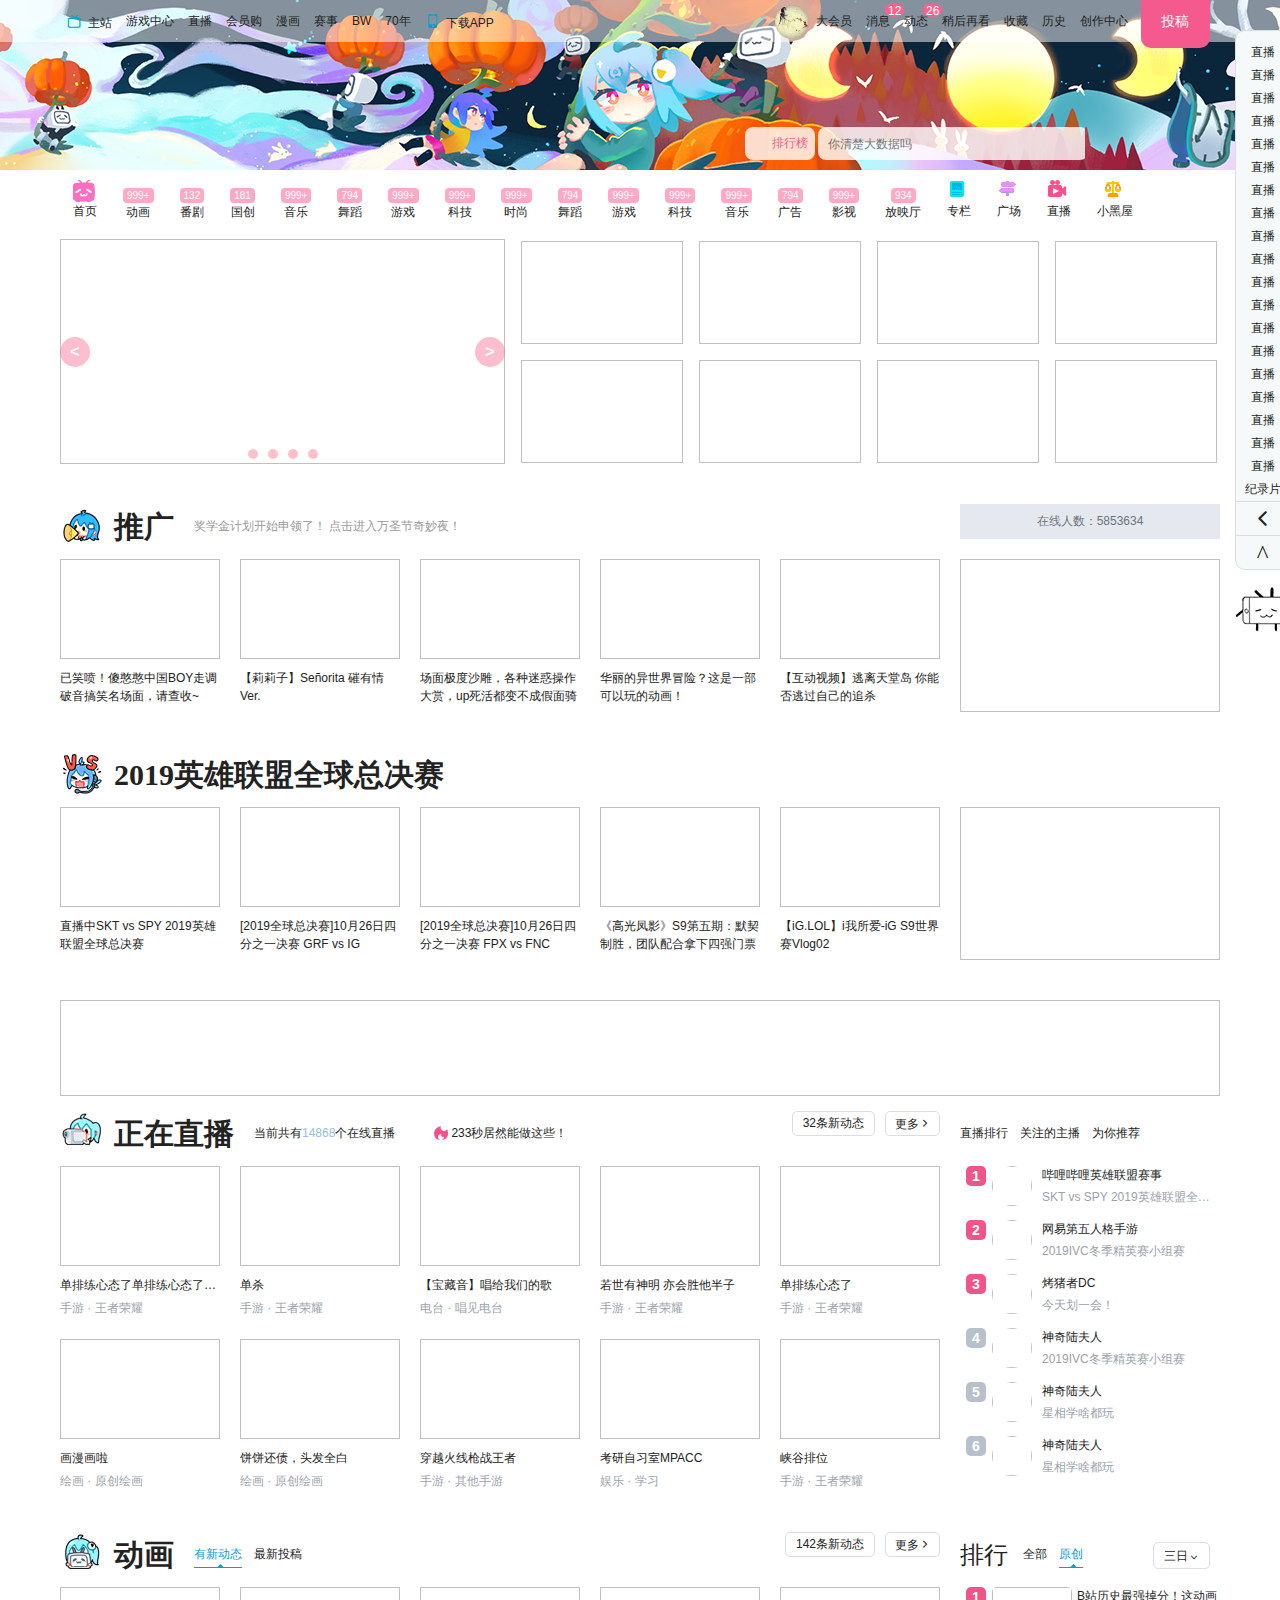
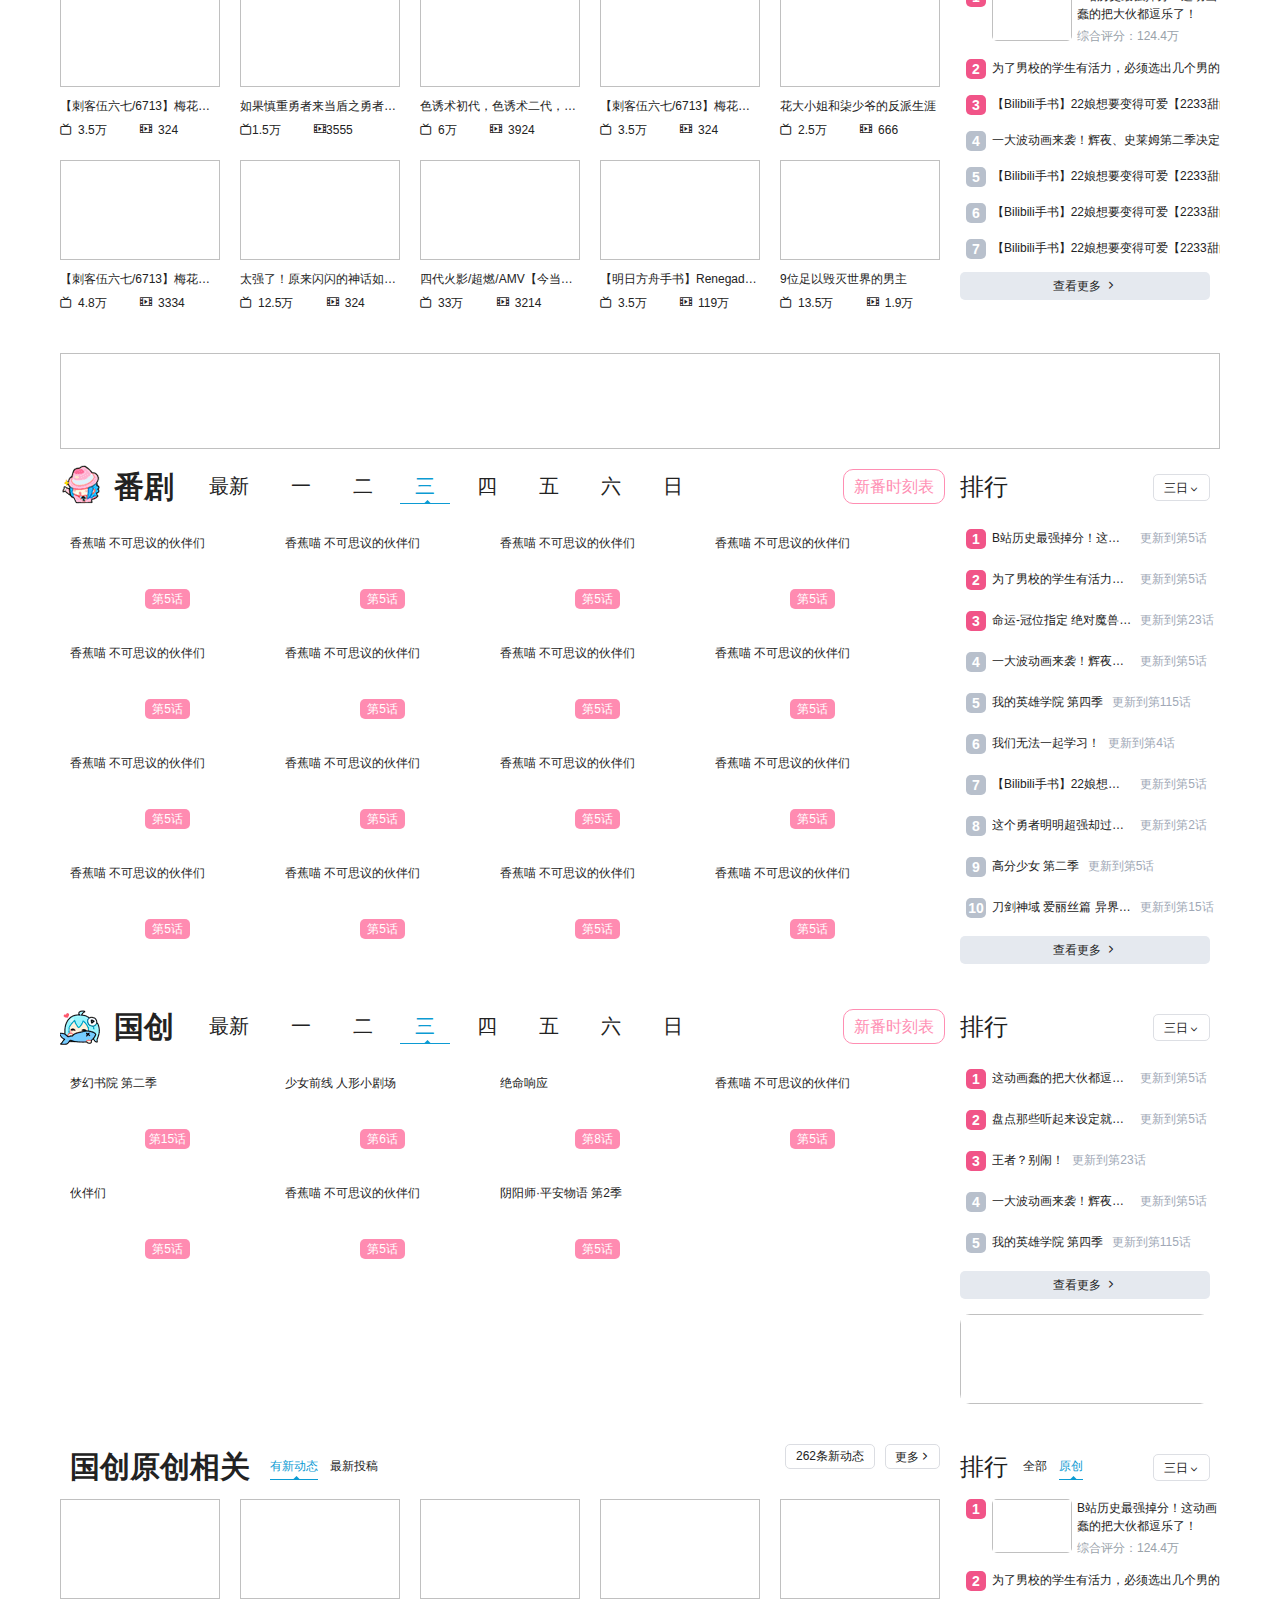
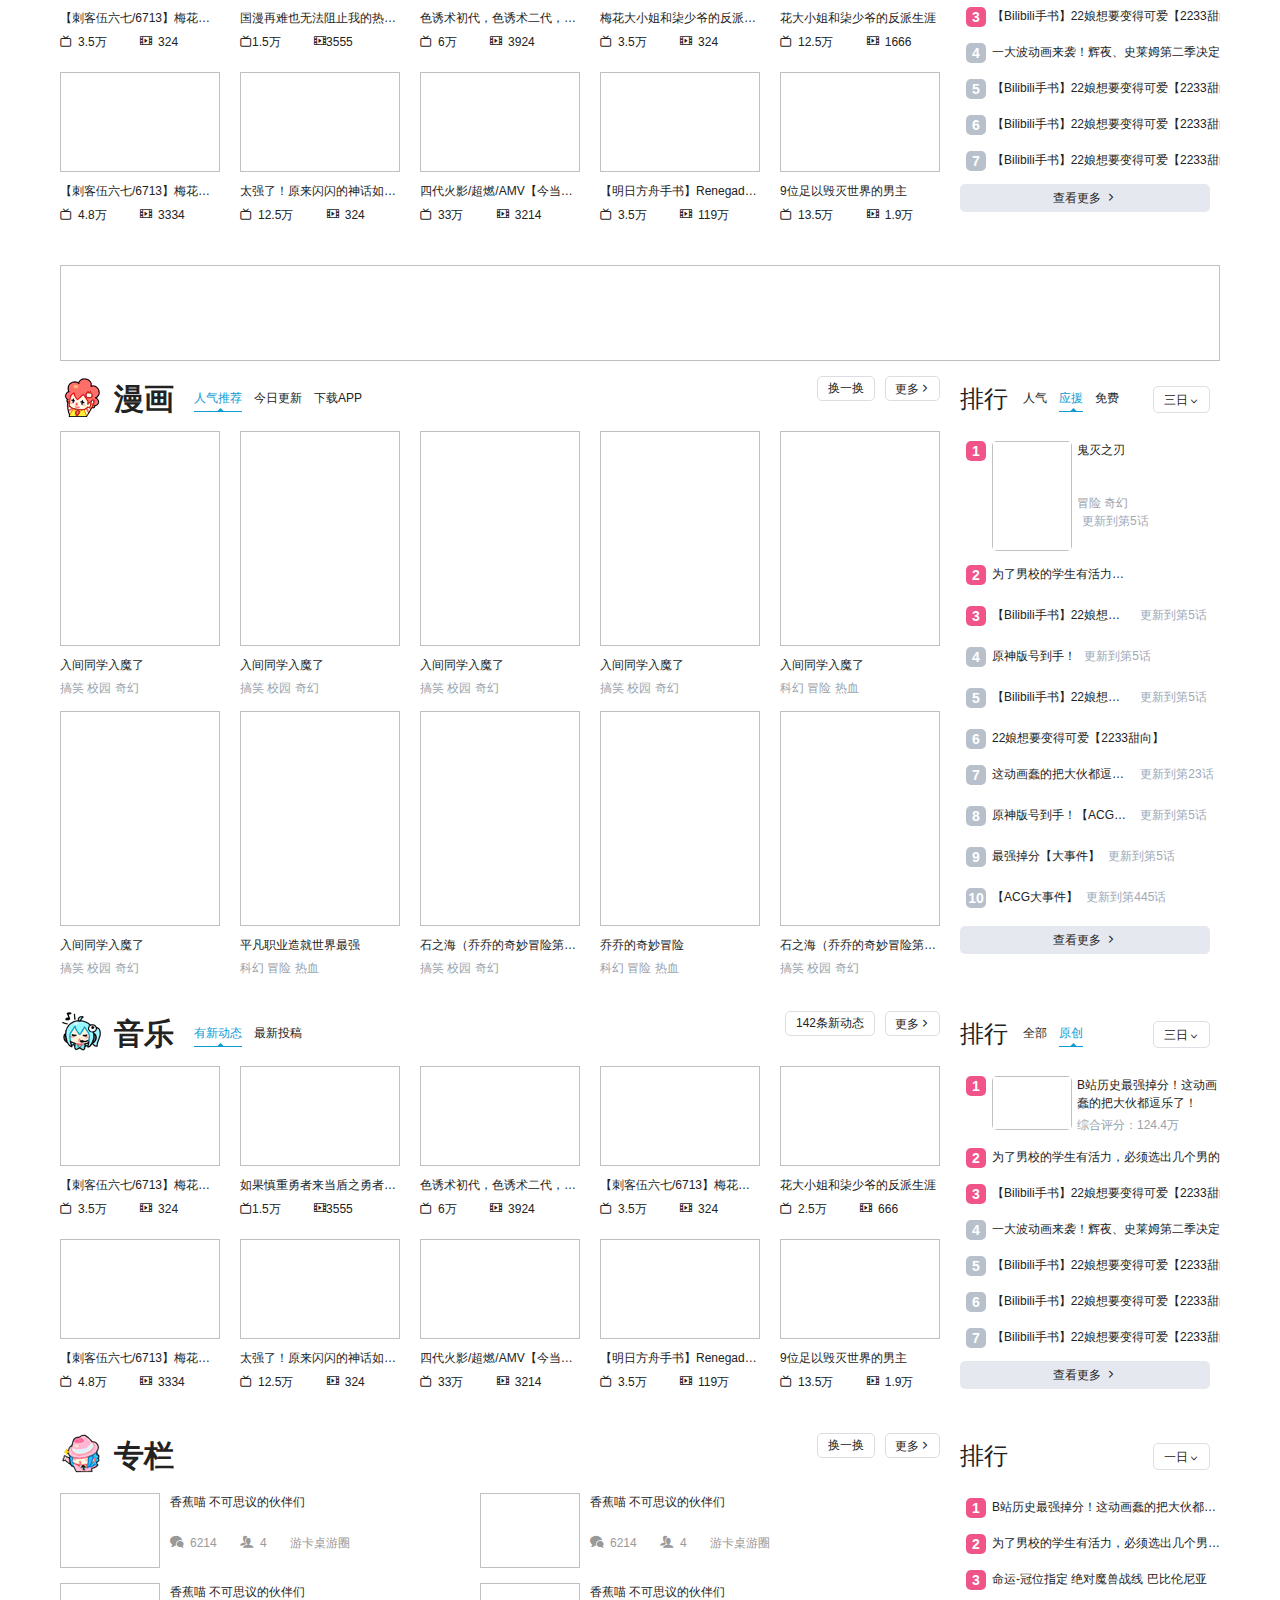
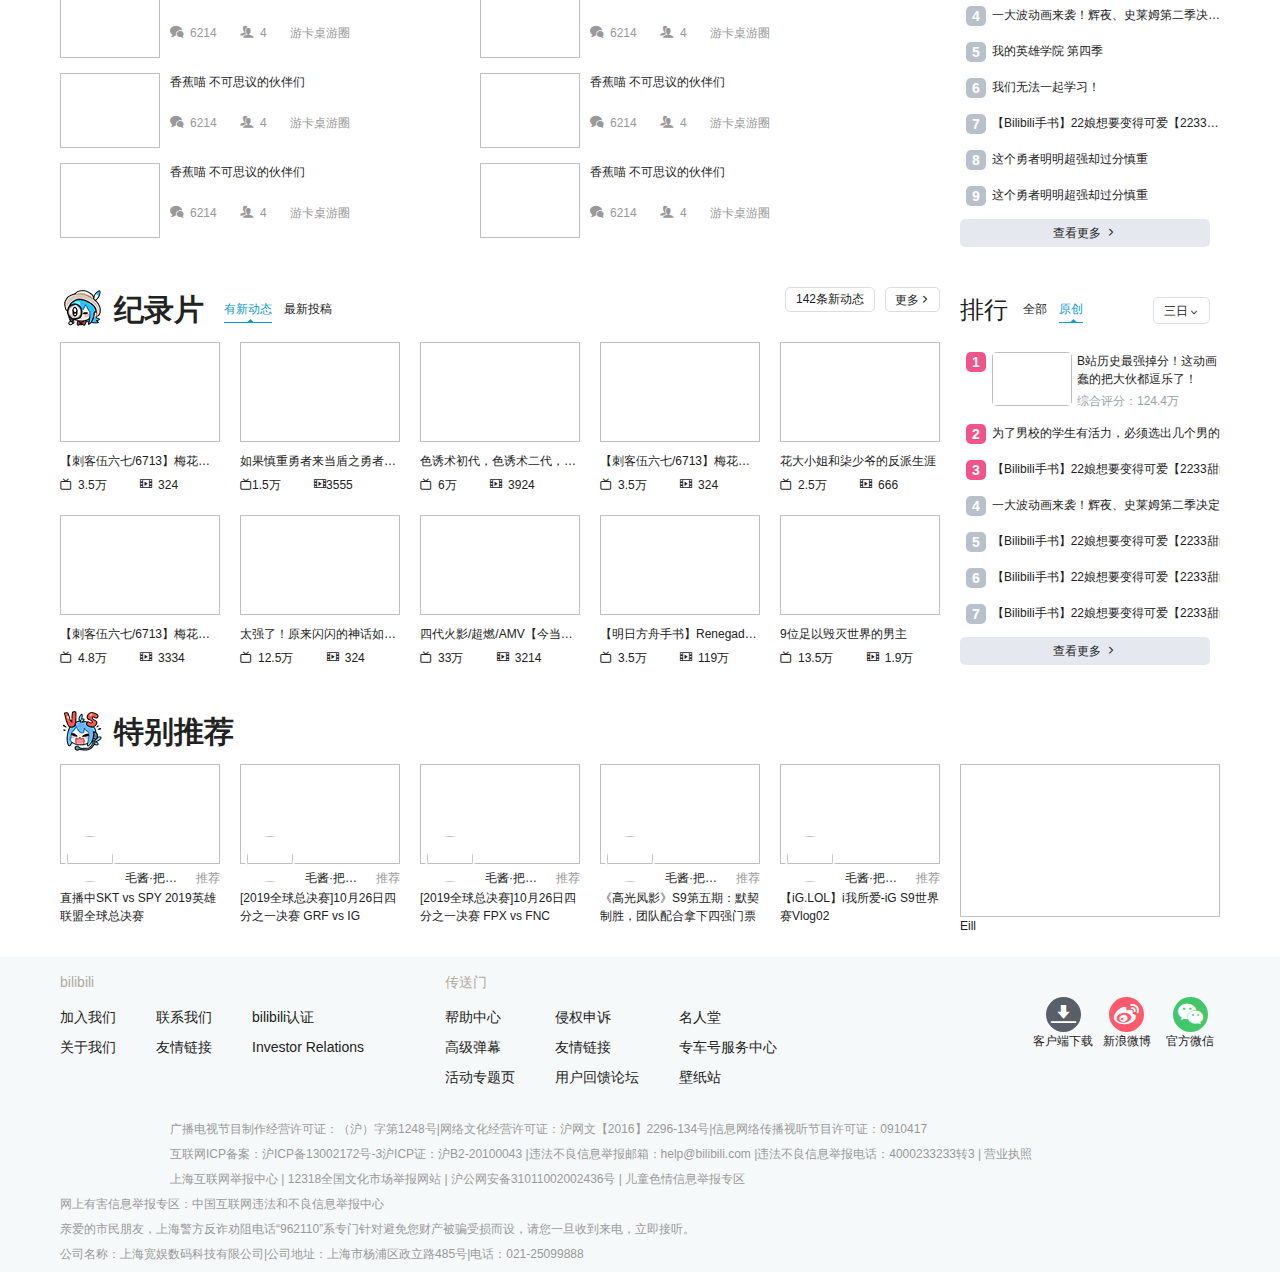
<file: B站/index.html>
<!DOCTYPE html>
<html lang="en">
<head>
	<meta charset="UTF-8">
	<title>哔哩哔哩 (゜-゜)つロ 干杯~-bilibili</title>
	<meta name="keywords" content="Bilibili,哔哩哔哩,哔哩哔哩动画,哔哩哔哩弹幕网,弹幕视频,B站,弹幕,字幕,AMV,MAD,MTV,ANIME,动漫,动漫音乐,游戏,游戏解说,二次元,游戏视频,ACG,galgame,动画,番组,新番,初音,洛天依,vocaloid,日本动漫,国产动漫,手机游戏,网络游戏,电子竞技,ACG燃曲,ACG神曲,追新番,新番动漫,新番吐槽,巡音,镜音双子,千本樱,初音MIKU,舞蹈MMD,MIKUMIKUDANCE,洛天依原创曲,洛天依翻唱曲,洛天依投食歌,洛天依MMD,vocaloid家族,OST,BGM,动漫歌曲,日本动漫音乐,宫崎骏动漫音乐,动漫音乐推荐,燃系mad,治愈系mad,MAD MOVIE,MAD高燃">
	<meta name="description" content="bilibili是国内知名的视频弹幕网站，这里有最及时的动漫新番，最棒的ACG氛围，最有创意的Up主。大家可以在这里找到许多欢乐。">
	<link rel="shortcut icon" type="image/x-icon" href="favicon.ico">
	<link rel="stylesheet" href="css/normalize.css">
	<link rel="stylesheet" href="css/base.css">
	<link rel="stylesheet" href="css/index.css">
	<script src="http://www.jq22.com/jquery/jquery-1.10.2.js"></script>
	<script src="js/index.js"></script>
</head>
<body>
	<!-- header部分开始 -->
	<div class="header">

		<!-- shortcut部分开始 -->
		<div id="shortcut">
			<div class="w clearfix">
				<ul class="fl">
					<li><a href="#"><i class="ico"> </i>主站</a></li>
					<li><a href="#">游戏中心</a></li>
					<li><a href="#">直播</a></li>
					<li><a href="#">会员购</a></li>
					<li><a href="#">漫画</a></li>
					<li><a href="#">赛事</a></li>
					<li><a href="#">BW</a></li>
					<li><a href="#">70年</a></li>
					<li><a href="#"><i class="ico"> </i>下载APP</a></li>
				</ul>
				<ul class="fr">
					<li><a href="#" class="user-face"></a></li>
					<li><a href="#">大会员</a></li>
					<li>
						<a href="#">
							消息
						</a>
						<div class="dropdown mymess">
							<div><a href="#">回复我的</a></div>
							<div><a href="#">@我的</a></div>
							<div><a href="#">收到的赞</a></div>
							<div><a href="#">系统消息</a></div>
							<div><a href="#">我的消息</a></div>
						</div>
						<div class="count style-pink">12</div>
					</li>
					<li>
						<a href="#">动态</a>
						<div class="count style-pink">26</div>
					</li>
					<li><a href="#">稍后再看</a></li>
					<li><a href="#">收藏</a></li>
					<li><a href="#">历史</a></li>
					<li><a href="#">创作中心</a></li>
				</ul>	
				<div class="contribute">
					<a href="#">投稿</a>			
				</div>
			</div>
		</div>
			
		<!-- search部分 -->
		<div class="search">
			<span><a href="#"><em></em>排行榜</a></span>
			<form action="" class="searchform" method="" id="">
				<input type="text" placeholder="你清楚大数据吗">
				<button></button>
			</form>
		</div>
	</div>
	<!-- header部分结束 -->

	<!-- 导航条部分开始 -->
	<div class="bili-nav w clearfix">
		<ul class="clearfix fl">
			<li class="clearfix">
				<a href="#">
					<span class="nav-pic shouye"></span>
					<span class="nav-name">首页</span>
				</a>
			</li>
			<li class="clearfix">
				<a href="#">
					<span class="number">999+</span>
					<span class="nav-name">动画</span>
				</a>
				<div class="dropdown sub-nav">
					<div><a href="#"><i class="ico">  </i> 剑侠三<i class="ico ico-r">  </i></a></div>
					<div><a href="#"><i class="ico">  </i> 风尚标<i class="ico ico-r">  </i></a></div>
				</div>
			</li>
			<li class="clearfix">
				<a href="#">
					<span class="number">132</span>
					<span class="nav-name">番剧</span>
				</a>
				<div class="dropdown sub-nav">
					<div><a href="#"><i class="ico">  </i> 连载动画<i class="ico ico-r">  </i></a></div>
					<div><a href="#"><i class="ico">  </i> 完结动画<i class="ico ico-r">  </i></a></div>
					<div><a href="#"><i class="ico">  </i> 资讯<i class="ico ico-r">  </i></a></div>
					<div><a href="#"><i class="ico">  </i> 官方延伸<i class="ico ico-r">  </i></a></div>
					<div><a href="#"><i class="ico">  </i> 番剧索引<i class="ico ico-r">  </i></a></div>
				</div>
			</li>
			<li class="clearfix">
				<a href="#">
					<span class="number">181</span>
					<span class="nav-name">国创</span>
				</a>
				<div class="dropdown sub-nav">
					<div><a href="#"><i class="ico">  </i> 美妆<i class="ico ico-r">  </i></a></div>
					<div><a href="#"><i class="ico">  </i> 服饰<i class="ico ico-r">  </i></a></div>
					<div><a href="#"><i class="ico">  </i> 资讯<i class="ico ico-r">  </i></a></div>
					<div><a href="#"><i class="ico">  </i> 健身<i class="ico ico-r">  </i></a></div>
					<div><a href="#"><i class="ico">  </i> T台<i class="ico ico-r">  </i></a></div>
					<div><a href="#"><i class="ico">  </i> 风尚标<i class="ico ico-r">  </i></a></div>
				</div>
			</li>
			<li class="clearfix">
				<a href="#">
					<span class="number">999+</span>
					<span class="nav-name">音乐</span>
				</a>
				<div class="dropdown sub-nav">
					<div><a href="#"><i class="ico">  </i> 美妆<i class="ico ico-r">  </i></a></div>
					<div><a href="#"><i class="ico">  </i> 服饰<i class="ico ico-r">  </i></a></div>
					<div><a href="#"><i class="ico">  </i> 资讯<i class="ico ico-r">  </i></a></div>
					<div><a href="#"><i class="ico">  </i> 健身<i class="ico ico-r">  </i></a></div>
					<div><a href="#"><i class="ico">  </i> T台<i class="ico ico-r">  </i></a></div>
					<div><a href="#"><i class="ico">  </i> 风尚标<i class="ico ico-r">  </i></a></div>
				</div>
			</li>
			<li class="clearfix">
				<a href="#">
					<span class="number">794</span>
					<span class="nav-name">舞蹈</span>
				</a>
				<div class="dropdown sub-nav">
					<div><a href="#"><i class="ico">  </i> 美妆<i class="ico ico-r">  </i></a></div>
					<div><a href="#"><i class="ico">  </i> 服饰<i class="ico ico-r">  </i></a></div>
					<div><a href="#"><i class="ico">  </i> 资讯<i class="ico ico-r">  </i></a></div>
					<div><a href="#"><i class="ico">  </i> 健身<i class="ico ico-r">  </i></a></div>
					<div><a href="#"><i class="ico">  </i> T台<i class="ico ico-r">  </i></a></div>
					<div><a href="#"><i class="ico">  </i> 风尚标<i class="ico ico-r">  </i></a></div>
				</div>
			</li>
			<li class="clearfix">
				<a href="#">
					<span class="number">999+</span>
					<span class="nav-name">游戏</span>
				</a>
			</li>
			<li class="clearfix">
				<a href="#">
					<span class="number">999+</span>
					<span class="nav-name">科技</span>
				</a>
				<div class="dropdown sub-nav">
					<div><a href="#"><i class="ico">  </i> 美妆<i class="ico ico-r">  </i></a></div>
					<div><a href="#"><i class="ico">  </i> 服饰<i class="ico ico-r">  </i></a></div>
				</div>
			</li>
			<li class="clearfix">
				<a href="#">
					<span class="number">999+</span>
					<span class="nav-name">时尚</span>
				</a>
				<div class="dropdown sub-nav">
					<div><a href="#"><i class="ico">  </i> 美妆<i class="ico ico-r">  </i></a></div>
					<div><a href="#"><i class="ico">  </i> 服饰<i class="ico ico-r">  </i></a></div>
					<div><a href="#"><i class="ico">  </i> 资讯<i class="ico ico-r">  </i></a></div>
					<div><a href="#"><i class="ico">  </i> 健身<i class="ico ico-r">  </i></a></div>
					<div><a href="#"><i class="ico">  </i> T台<i class="ico ico-r">  </i></a></div>
					<div><a href="#"><i class="ico">  </i> 风尚标<i class="ico ico-r">  </i></a></div>
				</div>
			</li>
			<li class="clearfix">
				<a href="#">
					<span class="number">794</span>
					<span class="nav-name">舞蹈</span>
				</a>
				<div class="dropdown sub-nav">
					<div><a href="#"><i class="ico">  </i> T台<i class="ico ico-r">  </i></a></div>
					<div><a href="#"><i class="ico">  </i> 风尚标<i class="ico ico-r">  </i></a></div>
				</div>
			</li>
			<li class="clearfix">
				<a href="#">
					<span class="number">999+</span>
					<span class="nav-name">游戏</span>
				</a>
				<div class="dropdown sub-nav">
					<div><a href="#"><i class="ico">  </i> 剑侠三<i class="ico ico-r">  </i></a></div>
					<div><a href="#"><i class="ico">  </i> 服饰<i class="ico ico-r">  </i></a></div>
					<div><a href="#"><i class="ico">  </i> 资讯<i class="ico ico-r">  </i></a></div>
					<div><a href="#"><i class="ico">  </i> 风尚标<i class="ico ico-r">  </i></a></div>
				</div>
			</li>
			<li class="clearfix">
				<a href="#">
					<span class="number">999+</span>
					<span class="nav-name">科技</span>
				</a>
				<div class="dropdown sub-nav">
					<div><a href="#"><i class="ico">  </i> 服饰<i class="ico ico-r">  </i></a></div>
					<div><a href="#"><i class="ico">  </i> 资讯<i class="ico ico-r">  </i></a></div>
					<div><a href="#"><i class="ico">  </i> 健身<i class="ico ico-r">  </i></a></div>
					<div><a href="#"><i class="ico">  </i> 风尚标<i class="ico ico-r">  </i></a></div>
				</div>
			</li>
			<li class="clearfix">
				<a href="#">
					<span class="number">999+</span>
					<span class="nav-name">音乐</span>
				</a>
				<div class="dropdown sub-nav">
					<div><a href="#"><i class="ico">  </i> 美妆<i class="ico ico-r">  </i></a></div>
					<div><a href="#"><i class="ico">  </i> 服饰<i class="ico ico-r">  </i></a></div>
					<div><a href="#"><i class="ico">  </i> 资讯<i class="ico ico-r">  </i></a></div>
					<div><a href="#"><i class="ico">  </i> 健身<i class="ico ico-r">  </i></a></div>
					<div><a href="#"><i class="ico">  </i> T台<i class="ico ico-r">  </i></a></div>
					<div><a href="#"><i class="ico">  </i> 风尚标<i class="ico ico-r">  </i></a></div>
				</div>
			</li>
			<li class="clearfix">
				<a href="#">
					<span class="number">794</span>
					<span class="nav-name">广告</span>
				</a>
			</li>
			<li class="clearfix">
				<a href="#">
					<span class="number">999+</span>
					<span class="nav-name">影视</span>
				</a>
				<div class="dropdown sub-nav">
					<div><a href="#"><i class="ico">  </i> 美妆<i class="ico ico-r">  </i></a></div>
					<div><a href="#"><i class="ico">  </i> 服饰<i class="ico ico-r">  </i></a></div>
					<div><a href="#"><i class="ico">  </i> 资讯<i class="ico ico-r">  </i></a></div>
					<div><a href="#"><i class="ico">  </i> 健身<i class="ico ico-r">  </i></a></div>
					<div><a href="#"><i class="ico">  </i> T台<i class="ico ico-r">  </i></a></div>
					<div><a href="#"><i class="ico">  </i> 风尚标<i class="ico ico-r">  </i></a></div>
				</div>
			</li>
			<li class="clearfix">
				<a href="#">
					<span class="number">934</span>
					<span class="nav-name">放映厅</span>
				</a>
			</li>
			<li class="clearfix">
				<a href="#">
					<span class="nav-pic zhuanlan"></span>
					<span class="nav-name">专栏</span>
				</a>
			</li>
			<li class="clearfix">
				<a href="#">
					<span class="nav-pic guangchang"></span>
					<span class="nav-name">广场</span>
				</a>
			</li>
			<li class="clearfix">
				<a href="#">
					<span class="nav-pic zhibo"></span>
					<span class="nav-name">直播</span>
				</a>
			</li>
			<li class="clearfix">
				<a href="#">
					<span class="nav-pic xiaoheiwu"></span>
					<span class="nav-name">小黑屋</span>
				</a>
			</li>
		</ul>
		<div class="gif fl">
			<img data-lazy-src="images/gg.gif" alt="">
		</div>
	</div>
	<!-- 导航条部分结束 -->

	<!-- 主体部分bili-wrapper开始 -->
	<div class="bili-wrapper w">

		<!-- 首席推荐部分 -->
		<div class="chef-recommend">
			<!-- 轮播图 -->
			<div class="carousel carousel-box fl">
				<ol class="circle clearfix">
					<li></li>
					<li></li>
					<li></li>
					<li></li>
				</ol>
				<ul>
					<li>
						<a href="#">
							<img data-lazy-src="images/banner1.webp" alt="">
						</a>
					</li>
					<li>
						<a href="#">
							<img data-lazy-src="images/banner2.jpg" alt="">
						</a>
					</li>
					<li>
						<a href="#">
							<img data-lazy-src="images/banner3.webp" alt="">
						</a>
					</li>
					<li>
						<a href="#">
							<img data-lazy-src="images/banner4.jpg" alt="">
						</a>
					</li>
					<li>
						<a href="#">
							<img data-lazy-src="images/banner1.webp" alt="">
						</a>
					</li>
				</ul>
				<div class="arrow arrow-l style-pink">&lt</div>
				<div class="arrow arrow-r style-pink">&gt</div>
			</div>
			<!-- 推荐部分 -->
			<div class="recommend-box fl">
				<ul>
					<li>
						<a href="#">
							<img data-lazy-src="images/1.jpg" alt="">
							<h5>一大波动画来袭</h5>
						</a>
					</li>
					<li>
						<a href="#">
							<img data-lazy-src="images/2.jpg" alt="">
							<h5>一大波动画来袭</h5>
						</a>
					</li>
					<li>
						<a href="#">
							<img data-lazy-src="images/3.jpg" alt="">
							<h5>一大波动画来袭</h5>
						</a>
					</li>
					<li>
						<a href="#">
							<img data-lazy-src="images/5.webp" alt="">
							<h5>一大波动画来袭</h5>
						</a>
					</li>
					<li>
						<a href="#">
							<img data-lazy-src="images/recommend3.jpg" alt="">
							<h5>一大波动画来袭</h5>
						</a>
					</li>
					<li>
						<a href="#">
							<img data-lazy-src="images/recommend1.jpg" alt="">
							<h5>一大波动画来袭</h5>
						</a>
					</li>
					<li>
						<a href="#">
							<img data-lazy-src="images/recommend4.png" alt="">
							<h5>一大波动画来袭</h5>
						</a>
					</li>
					<li>
						<a href="#">
							<img data-lazy-src="images/recommend2.jpg" alt="">
							<h5>一大波动画来袭</h5>
						</a>
					</li>
				</ul>
			</div>
		</div>
		<!-- 主体内容部分 -->
		<div class="main-contain">

			<!-- 推广行 -->
			<div class="bili-row clearfix">
				<div class="ico-l fl">
					<div class="head-l">
						<i class="icon tuiguang fl"></i>
						<h4 class="row-name fl">推广</h4>
						<a href="#" class="fire">奖学金计划开始申领了！</a>
						<a href="#" class="fire">点击进入万圣节奇妙夜！</a>
					</div>
					<div class="l-body">
						<div class="icon-l-item icon-l-item-type1">
							<a href="#">
								<img data-lazy-src="images/5.webp" alt="">
								<p class="t">已笑喷！傻憨憨中国BOY走调破音搞笑名场面，请查收~</p>
							</a>
						</div>
						<div class="icon-l-item icon-l-item-type1">
							<a href="#">
								<img data-lazy-src="images/item2.jpg" alt="">
								<p class="t">【莉莉子】Señorita 磪有情Ver.</p>
							</a>
						</div>
						<div class="icon-l-item icon-l-item-type1">
							<a href="#">
								<img data-lazy-src="images/item3.jpg" alt="">
								<p class="t">场面极度沙雕，各种迷惑操作大赏，up死活都变不成假面骑</p>
							</a>
						</div>
						<div class="icon-l-item icon-l-item-type1">
							<a href="#">
								<img data-lazy-src="images/item4.jpg" alt="">
								<p class="t">华丽的异世界冒险？这是一部可以玩的动画！</p>
							</a>
						</div>
						<div class="icon-l-item icon-l-item-type1">
							<a href="#">
								<img data-lazy-src="images/item5.jpg" alt="">
								<p class="t">【互动视频】逃离天堂岛 你能否逃过自己的追杀</p>
							</a>
						</div>
					</div>
				</div>
				<div class="ico-r fr">
					<div class="head-r">
						<div class="inline">
							<a href="#">在线人数：5853634</a>
						</div>
					</div>
					<div class="r-body">
						<a href="#">
							<img data-lazy-src="images/r-item1.png" alt="">
						</a>
					</div>
				</div>
			</div>
			
			<!-- LOL比赛行 -->
			<div class="bili-row clearfix">
				<div class="ico-l fl">
					<div class="head-l">
						<i class="icon lol fl"></i>
						<h4 class="row-name fl"><a href="#">2019英雄联盟全球总决赛</a></h4>
					</div>
					<div class="l-body">
						<div class="icon-l-item icon-l-item-type1">
							<a href="#">
								<img data-lazy-src="images/55.jpg" alt="">
								<p class="t">直播中SKT vs SPY 2019英雄联盟全球总决赛</p>
							</a>
						</div>
						<div class="icon-l-item icon-l-item-type1">
							<a href="#">
								<img data-lazy-src="images/4.jpg" alt="">
								<p class="t">[2019全球总决赛]10月26日四分之一决赛 GRF vs IG</p>
							</a>
						</div>
						<div class="icon-l-item icon-l-item-type1">
							<a href="#">
								<img data-lazy-src="images/33.jpg" alt="">
								<p class="t">[2019全球总决赛]10月26日四分之一决赛 FPX vs FNC</p>
							</a>
						</div>
						<div class="icon-l-item icon-l-item-type1">
							<a href="#">
								<img data-lazy-src="images/22.jpg" alt="">
								<p class="t">《高光凤影》S9第五期：默契制胜，团队配合拿下四强门票</p>
							</a>
						</div>
						<div class="icon-l-item icon-l-item-type1">
							<a href="#">
								<img data-lazy-src="images/11.jpg" alt="">
								<p class="t">【iG.LOL】i我所爱-iG S9世界赛Vlog02</p>
							</a>
						</div>
					</div>
				</div>
				<div class="ico-r fr">
					<div class="head-r">
					</div>
					<div class="r-body">
						<a href="#">
							<img data-lazy-src="images/r-item2.png" alt="">
						</a>
					</div>
				</div>
			</div>
			<!-- lazy广告行 -->
			<div class="lazy">
				<a href="#"><img data-lazy-src="images/lazy1.jpg" alt=""></a>
			</div>

			<!-- 电梯模块 -->
			<!-- 正在直播 -->
			<div class="bili-row lift-row clearfix">
				<div class="ico-l fl">
					<div class="head-l clearfix">
						<div class="head-l-l fl">
							<i class="icon zhengzaizhibo fl"></i>
							<h4 class="row-name fl">正在直播</h4>
							<span class="live fl">当前共有<i>14868</i>个在线直播</span>
							<a href="#" class="live fl">233秒居然能做这些！</a>
						</div>
						<div class="head-l-r fr">
							<a href="#" class="more">更多<i class="ico"></i></a>
							<a href="#" class="new"><i>32</i>条新动态</a>
						</div>
					</div>
					<div class="l-body">
						<div class="icon-l-item icon-l-item-type1 ">
							<a href="#">
								<img data-lazy-src="images/5.webp" alt="">
								<p class="t">单排练心态了单排练心态了单排练心态了</p>
								<p class="num">手游 · 王者荣耀</p>
							</a>
						</div>
						<div class="icon-l-item icon-l-item-type1">
							<a href="#">
								<img data-lazy-src="images/banner1.webp" alt="">
								<p class="t">单杀</p>
								<p class="num">手游 · 王者荣耀</p>
							</a>
						</div>
						<div class="icon-l-item icon-l-item-type1">
							<a href="#">
								<img data-lazy-src="images/banner2.jpg" alt="">
								<p class="t">【宝藏音】唱给我们的歌</p>
								<p class="num">电台 · 唱见电台</p>
							</a>
						</div>
						<div class="icon-l-item icon-l-item-type1">
							<a href="#">
								<img data-lazy-src="images/2.jpg" alt="">
								<p class="t">若世有神明 亦会胜他半子</p>
								<p class="num">手游 · 王者荣耀</p>
							</a>
						</div>
						<div class="icon-l-item icon-l-item-type1">
							<a href="#">
								<img data-lazy-src="images/item5.jpg" alt="">
								<p class="t">单排练心态了</p>
								<p class="num">手游 · 王者荣耀</p>
							</a>
						</div>
						<div class="icon-l-item icon-l-item-type1 row2">
							<a href="#">
								<img data-lazy-src="images/4.jpg" alt="">
								<p class="t">画漫画啦</p>
								<p class="num">绘画 · 原创绘画</p>
							</a>
						</div>
						<div class="icon-l-item icon-l-item-type1 row2">
							<a href="#">
								<img data-lazy-src="images/3.jpg" alt="">
								<p class="t">饼饼还债，头发全白</p>
								<p class="num">绘画 · 原创绘画</p>
							</a>
						</div>
						<div class="icon-l-item icon-l-item-type1 row2">
							<a href="#">
								<img data-lazy-src="images/item3.jpg" alt="">
								<p class="t">穿越火线枪战王者</p>
								<p class="num">手游 · 其他手游</p>
							</a>
						</div>
						<div class="icon-l-item icon-l-item-type1 row2">
							<a href="#">
								<img data-lazy-src="images/6.jpg" alt="">
								<p class="t">考研自习室MPACC</p>
								<p class="num">娱乐 · 学习</p>
							</a>
						</div>
						<div class="icon-l-item icon-l-item-type1 row2">
							<a href="#">
								<img data-lazy-src="images/1.jpg" alt="">
								<p class="t">峡谷排位</p>
								<p class="num">手游 · 王者荣耀</p>
							</a>
						</div>
					</div>
				</div>
				<div class="ico-r fr">
					<div class="head-r">
						<!-- tab切换 -->
						<ul class="bili-tab-list s-triangle clearfix">
							<li><a href="javascript:;">直播排行</a></li>
							<li><a href="javascript:;">关注的主播</a></li>
							<li><a href="javascript:;">为你推荐</a></li>
						</ul>
					</div>
					<div class="r-tab-body">
						<div class="tab-item tab-item-1">
							<div class="tab-item-ico tab-item-ico-1">
								<span class="paiming">1</span>
								<a href="#" class="head-pic">
									<img data-lazy-src="images/head-pic6.webp" alt="">
								</a>
								<span class="u-name">哔哩哔哩英雄联盟赛事</span>
								<p class="descrip">SKT vs SPY 2019英雄联盟全球总决赛</p>
							</div>
							<div class="tab-item-ico">
								<span class="paiming">2</span>
								<a href="#" class="head-pic">
									<img data-lazy-src="images/head-pic2.webp" alt="">
								</a>
								<span class="u-name">网易第五人格手游</span>
								<p class="descrip">2019IVC冬季精英赛小组赛</p>
							</div>
							<div class="tab-item-ico">
								<span class="paiming">3</span>
								<a href="#" class="head-pic">
									<img data-lazy-src="images/head-pic1.webp" alt="">
								</a>
								<span class="u-name">烤猪者DC</span>
								<p class="descrip">今天划一会！</p>
							</div>
							<div class="tab-item-ico">
								<span class="paiming">4</span>
								<a href="#" class="head-pic">
									<img data-lazy-src="images/head-pic5.webp" alt="">
								</a>
								<span class="u-name">神奇陆夫人</span>
								<p class="descrip">2019IVC冬季精英赛小组赛</p>
							</div>
							<div class="tab-item-ico">
								<span class="paiming">5</span>
								<a href="#" class="head-pic">
									<img data-lazy-src="images/head-pic3.webp" alt="">
								</a>
								<span class="u-name">神奇陆夫人</span>
								<p class="descrip">星相学啥都玩</p>
							</div>
							<div class="tab-item-ico">
								<span class="paiming">6</span>
								<a href="#" class="head-pic">
									<img data-lazy-src="images/head-pic4.webp" alt="">
								</a>
								<span class="u-name">神奇陆夫人</span>
								<p class="descrip">星相学啥都玩</p>
							</div>
						</div>
					</div>
				</div>
			</div>
			<!-- 动画 -->
			<div class="bili-row lift-row clearfix">
				<div class="ico-l fl">
					<div class="head-l clearfix">
						<div class="head-l-l fl">
							<i class="icon donghua fl"></i>
							<h4 class="row-name fl">动画</h4>
							<ul class="l-triangle clearfix">
								<li><a href="#" class="current">有新动态</a></li>
								<li><a href="#">最新投稿</a></li>
							</ul>
						</div>
						<div class="head-l-r fr">
							<a href="#" class="more">更多<i class="ico"></i></a>
							<a href="#" class="new"><i>142</i>条新动态</a>
						</div>
					</div>
					<div class="l-body">
						<div class="icon-l-item icon-l-item-type1 ">
							<a href="#">
								<img data-lazy-src="images/item1.webp" alt="">
								<p class="t">【刺客伍六七/6713】梅花大小姐和柒少爷的反派生涯</p>
								<span class="play"><i class="ico">  </i> 3.5万</span>
								<span class="danmu"><i class="ico">  </i> 324</span>
							</a>
						</div>
						<div class="icon-l-item icon-l-item-type1">
							<a href="#">
								<img data-lazy-src="images/item2.jpg" alt="">
								<p class="t">如果慎重勇者来当盾之勇者会发生什么</p>
								<span class="play"><i class="ico"></i>1.5万</span>
								<span class="danmu"><i class="ico"></i>3555</span>
							</a>
						</div>
						<div class="icon-l-item icon-l-item-type1">
							<a href="#">
								<img data-lazy-src="images/item3.jpg" alt="">
								<p class="t">色诱术初代，色诱术二代，色诱术三代间的对决</p>
								<span class="play"><i class="ico">  </i> 6万</span>
								<span class="danmu"><i class="ico">  </i> 3924</span>
							</a>
						</div>
						<div class="icon-l-item icon-l-item-type1">
							<a href="#">
								<img data-lazy-src="images/item4.jpg" alt="">
								<p class="t">【刺客伍六七/6713】梅花大小姐和柒少爷的反派生涯</p>
								<span class="play"><i class="ico">  </i> 3.5万</span>
								<span class="danmu"><i class="ico">  </i> 324</span>
							</a>
						</div>
						<div class="icon-l-item icon-l-item-type1">
							<a href="#">
								<img data-lazy-src="images/item5.jpg" alt="">
								<p class="t">花大小姐和柒少爷的反派生涯</p>
								<span class="play"><i class="ico">  </i> 2.5万</span>
								<span class="danmu"><i class="ico">  </i> 666</span>
							</a>
						</div>
						<div class="icon-l-item icon-l-item-type1 row2">
							<a href="#">
								<img data-lazy-src="images/banner1.webp" alt="">
								<p class="t">【刺客伍六七/6713】梅花大小姐和柒少爷的反派生涯</p>
								<span class="play"><i class="ico">  </i> 4.8万</span>
								<span class="danmu"><i class="ico">  </i> 3334</span>
							</a>
						</div>
						<div class="icon-l-item icon-l-item-type1 row2">
							<a href="#">
								<img data-lazy-src="images/banner2.jpg" alt="">
								<p class="t">太强了！原来闪闪的神话如此牛逼！堪称史上最早的轻小说！？</p>
								<span class="play"><i class="ico">  </i> 12.5万</span>
								<span class="danmu"><i class="ico">  </i> 324</span>
							</a>
						</div>
						<div class="icon-l-item icon-l-item-type1 row2">
							<a href="#">
								<img data-lazy-src="images/banner3.webp" alt="">
								<p class="t">四代火影/超燃/AMV【今当为父 死又何妨！！！】</p>
								<span class="play"><i class="ico">  </i> 33万</span>
								<span class="danmu"><i class="ico">  </i> 3214</span>
							</a>
						</div>
						<div class="icon-l-item icon-l-item-type1 row2">
							<a href="#">
								<img data-lazy-src="images/2.jpg" alt="">
								<p class="t">【明日方舟手书】Renegade-银灰中心（完整版）</p>
								<span class="play"><i class="ico">  </i> 3.5万</span>
								<span class="danmu"><i class="ico">  </i> 119万</span>
							</a>
						</div>
						<div class="icon-l-item icon-l-item-type1 row2">
							<a href="#">
								<img data-lazy-src="images/5.webp" alt="">
								<p class="t">9位足以毁灭世界的男主</p>
								<span class="play"><i class="ico">  </i> 13.5万</span>
								<span class="danmu"><i class="ico">  </i> 1.9万</span>
							</a>
						</div>
					</div>
				</div>
				<div class="ico-r fr">
					<div class="head-r clearfix">
						<!-- tab切换 -->
						<h3 class="head-r-title fl">排行</h3>
						<ul class="bili-tab-list s-triangle fl clearfix">
							<li><a href="javascript:;">全部</a></li>
							<li><a href="javascript:;" class="current">原创</a></li>
						</ul>
						<span class="selector fr">三日<i class="ico"></i></span>
					</div>
					<div class="r-tab-body">
						<div class="tab-item tab-item-2">
							<div class="tab-item-ico">
								<span class="paiming">1</span>
								<a href="#" class="dongman-pic">
									<img data-lazy-src="images/dongman-1.webp" alt="">
								</a>
								<h5 class="p-title">B站历史最强掉分！这动画蠢的把大伙都逗乐了！</h5>
								<p class="remark">综合评分：124.4万</p>
							</div>
							<div class="tab-item-ico">
								<span class="paiming">2</span>
								<h5 class="p-title"><a href="#">为了男校的学生有活力，必须选出几个男的女装来慰藉他们！盘点那些听起来设定就很神奇的动画！</a></h5>
							</div>
							<div class="tab-item-ico">
								<span class="paiming">3</span>
								<h5 class="p-title"><a href="#">【Bilibili手书】22娘想要变得可爱【2233甜向】</a></h5>
							</div>
							<div class="tab-item-ico">
								<span class="paiming">4</span>
								<h5 class="p-title"><a href="#">一大波动画来袭！辉夜、史莱姆第二季决定！原神版号到手！【ACG大事件】</a></h5>
							</div>
							<div class="tab-item-ico">
								<span class="paiming">5</span>
								<h5 class="p-title"><a href="#">【Bilibili手书】22娘想要变得可爱【2233甜向】</a></h5>
							</div>
							<div class="tab-item-ico">
								<span class="paiming">6</span>
								<h5 class="p-title"><a href="#">【Bilibili手书】22娘想要变得可爱【2233甜向】</a></h5>
							</div>
							<div class="tab-item-ico">
								<span class="paiming">7</span>
								<h5 class="p-title"><a href="#">【Bilibili手书】22娘想要变得可爱【2233甜向】</a></h5>
							</div>
							<div class="getmore">
								<a href="#">查看更多 <i class="ico"> </i></a>
							</div>
						</div>
					</div>
				</div>
			</div>
			<!-- lazy广告行 -->
			<div class="lazy">
				<a href="#"><img data-lazy-src="images/gh2.jpg" alt=""></a>
			</div>
			<!-- 番剧 -->
			<div class="bili-row lift-row clearfix">
				<div class="ico-l fl">
					<div class="head-l clearfix">
						<div class="head-l-l fl">
							<i class="icon fanju fl"></i>
							<h4 class="row-name fl">番剧</h4>
							<ul class="l-triangle time clearfix">
								<li><a href="#">最新</a></li>
								<li><a href="#">一</a></li>
								<li><a href="#">二</a></li>
								<li><a href="#" class="current">三</a></li>
								<li><a href="#">四</a></li>
								<li><a href="#">五</a></li>
								<li><a href="#">六</a></li>
								<li><a href="#">日</a></li>
							</ul>
						</div>
						<div class="head-l-r fr clearfix">
							<a href="#" class="new-time fr">
								新番时刻表
							</a>
						</div>
					</div>
					<div class="l-body">
						<div class="icon-l-item icon-l-item-type2 ">
							<a href="#">
								<img data-lazy-src="images/type2-1.webp" alt="">
								<a href="#" class="tt">香蕉喵 不可思议的伙伴们</a>
								<a href="#" class="published">第5话</a>
							</a>
						</div>
						<div class="icon-l-item icon-l-item-type2 ">
							<a href="#">
								<img data-lazy-src="images/type2-1.webp" alt="">
								<a href="#" class="tt">香蕉喵 不可思议的伙伴们</a>
								<a href="#" class="published">第5话</a>
							</a>
						</div>
						<div class="icon-l-item icon-l-item-type2 ">
							<a href="#">
								<img data-lazy-src="images/type2-1.webp" alt="">
								<a href="#" class="tt">香蕉喵 不可思议的伙伴们</a>
								<a href="#" class="published">第5话</a>
							</a>
						</div>
						<div class="icon-l-item icon-l-item-type2 ">
							<a href="#">
								<img data-lazy-src="images/type2-1.webp" alt="">
								<a href="#" class="tt">香蕉喵 不可思议的伙伴们</a>
								<a href="#" class="published">第5话</a>
							</a>
						</div>
						<div class="icon-l-item icon-l-item-type2 ">
							<a href="#">
								<img data-lazy-src="images/type2-1.webp" alt="">
								<a href="#" class="tt">香蕉喵 不可思议的伙伴们</a>
								<a href="#" class="published">第5话</a>
							</a>
						</div>
						<div class="icon-l-item icon-l-item-type2 ">
							<a href="#">
								<img data-lazy-src="images/type2-1.webp" alt="">
								<a href="#" class="tt">香蕉喵 不可思议的伙伴们</a>
								<a href="#" class="published">第5话</a>
							</a>
						</div>
						<div class="icon-l-item icon-l-item-type2 ">
							<a href="#">
								<img data-lazy-src="images/type2-1.webp" alt="">
								<a href="#" class="tt">香蕉喵 不可思议的伙伴们</a>
								<a href="#" class="published">第5话</a>
							</a>
						</div>
						<div class="icon-l-item icon-l-item-type2 ">
							<a href="#">
								<img data-lazy-src="images/type2-1.webp" alt="">
								<a href="#" class="tt">香蕉喵 不可思议的伙伴们</a>
								<a href="#" class="published">第5话</a>
							</a>
						</div>
						<div class="icon-l-item icon-l-item-type2 ">
							<a href="#">
								<img data-lazy-src="images/type2-1.webp" alt="">
								<a href="#" class="tt">香蕉喵 不可思议的伙伴们</a>
								<a href="#" class="published">第5话</a>
							</a>
						</div>
						<div class="icon-l-item icon-l-item-type2 ">
							<a href="#">
								<img data-lazy-src="images/type2-1.webp" alt="">
								<a href="#" class="tt">香蕉喵 不可思议的伙伴们</a>
								<a href="#" class="published">第5话</a>
							</a>
						</div>
						<div class="icon-l-item icon-l-item-type2 ">
							<a href="#">
								<img data-lazy-src="images/type2-1.webp" alt="">
								<a href="#" class="tt">香蕉喵 不可思议的伙伴们</a>
								<a href="#" class="published">第5话</a>
							</a>
						</div>
						<div class="icon-l-item icon-l-item-type2 ">
							<a href="#">
								<img data-lazy-src="images/type2-1.webp" alt="">
								<a href="#" class="tt">香蕉喵 不可思议的伙伴们</a>
								<a href="#" class="published">第5话</a>
							</a>
						</div>
						<div class="icon-l-item icon-l-item-type2 ">
							<a href="#">
								<img data-lazy-src="images/type2-1.webp" alt="">
								<a href="#" class="tt">香蕉喵 不可思议的伙伴们</a>
								<a href="#" class="published">第5话</a>
							</a>
						</div>
						<div class="icon-l-item icon-l-item-type2 ">
							<a href="#">
								<img data-lazy-src="images/type2-1.webp" alt="">
								<a href="#" class="tt">香蕉喵 不可思议的伙伴们</a>
								<a href="#" class="published">第5话</a>
							</a>
						</div>
						<div class="icon-l-item icon-l-item-type2 ">
							<a href="#">
								<img data-lazy-src="images/type2-1.webp" alt="">
								<a href="#" class="tt">香蕉喵 不可思议的伙伴们</a>
								<a href="#" class="published">第5话</a>
							</a>
						</div>
						<div class="icon-l-item icon-l-item-type2 ">
							<a href="#">
								<img data-lazy-src="images/type2-1.webp" alt="">
								<a href="#" class="tt">香蕉喵 不可思议的伙伴们</a>
								<a href="#" class="published">第5话</a>
							</a>
						</div>

					</div>
				</div>
				<div class="ico-r fr">
					<div class="head-r clearfix">
						<h3 class="head-r-title fl">排行</h3>
						<span class="selector fr">三日<i class="ico"></i></span>
					</div>
					<div class="r-tab-body">
						<div class="tab-item tab-item-2">
							<div class="tab-item-ico ri-first">
								<span class="paiming">1</span>
								<h5 class="ri-title">B站历史最强掉分！这动画蠢的把大伙都逗乐了！</h5>
								<p class="ri-total">更新到第5话</p>
							</div>
							<div class="tab-item-ico">
								<span class="paiming">2</span>
								<h5 class="ri-title"><a href="#">为了男校的学生有活力，必须选出几个男的女装来慰藉他们！盘点那些听起来设定就很神奇的动画！</a></h5>
								<p class="ri-total">更新到第5话</p>
							</div>
							<div class="tab-item-ico">
								<span class="paiming">3</span>
								<h5 class="ri-title"><a href="#">命运-冠位指定 绝对魔兽战线 巴比伦尼亚</a></h5>
								<p class="ri-total">更新到第23话</p>
							</div>
							<div class="tab-item-ico">
								<span class="paiming">4</span>
								<h5 class="ri-title"><a href="#">一大波动画来袭！辉夜、史莱姆第二季决定！原神版号到手！【ACG大事件】</a></h5>
								<p class="ri-total">更新到第5话</p>
							</div>
							<div class="tab-item-ico">
								<span class="paiming">5</span>
								<h5 class="ri-title"><a href="#">我的英雄学院 第四季</a></h5>
								<p class="ri-total">更新到第115话</p>
							</div>
							<div class="tab-item-ico">
								<span class="paiming">6</span>
								<h5 class="ri-title"><a href="#">我们无法一起学习！</a></h5>
								<p class="ri-total">更新到第4话</p>
							</div>
							<div class="tab-item-ico">
								<span class="paiming">7</span>
								<h5 class="ri-title"><a href="#">【Bilibili手书】22娘想要变得可爱【2233甜向】</a></h5>
								<p class="ri-total">更新到第5话</p>
							</div>
							<div class="tab-item-ico">
								<span class="paiming">8</span>
								<h5 class="ri-title"><a href="#">这个勇者明明超强却过分慎重</a></h5>
								<p class="ri-total">更新到第2话</p>
							</div>
							<div class="tab-item-ico">
								<span class="paiming">9</span>
								<h5 class="ri-title"><a href="#">高分少女 第二季</a></h5>
								<p class="ri-total">更新到第5话</p>
							</div>
							<div class="tab-item-ico">
								<span class="paiming">10</span>
								<h5 class="ri-title"><a href="#">刀剑神域 爱丽丝篇 异界战争</a></h5>
								<p class="ri-total">更新到第15话</p>
							</div>
							<div class="getmore">
								<a href="#">查看更多 <i class="ico"> </i></a>
							</div>
						</div>
					</div>
				</div>
			</div>
			<!-- 国创 -->
			<div class="bili-row lift-row clearfix">
				<div class="ico-l fl">
					<div class="head-l clearfix">
						<div class="head-l-l fl">
							<i class="icon guochuang fl"></i>
							<h4 class="row-name fl">国创</h4>
							<ul class="l-triangle time clearfix">
								<li><a href="#">最新</a></li>
								<li><a href="#">一</a></li>
								<li><a href="#">二</a></li>
								<li><a href="#" class="current">三</a></li>
								<li><a href="#">四</a></li>
								<li><a href="#">五</a></li>
								<li><a href="#">六</a></li>
								<li><a href="#">日</a></li>
							</ul>
						</div>
						<div class="head-l-r fr clearfix">
							<a href="#" class="new-time fr">
								新番时刻表
							</a>
						</div>
					</div>
					<div class="l-body">
						<div class="icon-l-item icon-l-item-type2 ">
							<a href="#">
								<img data-lazy-src="images/type2-2.webp" alt="">
								<a href="#" class="tt">梦幻书院 第二季</a>
								<a href="#" class="published">第15话</a>
							</a>
						</div>
						<div class="icon-l-item icon-l-item-type2 ">
							<a href="#">
								<img data-lazy-src="images/type2-2.webp" alt="">
								<a href="#" class="tt">少女前线 人形小剧场</a>
								<a href="#" class="published">第6话</a>
							</a>
						</div>
						<div class="icon-l-item icon-l-item-type2 ">
							<a href="#">
								<img data-lazy-src="images/type2-2.webp" alt="">
								<a href="#" class="tt">绝命响应</a>
								<a href="#" class="published">第8话</a>
							</a>
						</div>
						<div class="icon-l-item icon-l-item-type2 ">
							<a href="#">
								<img data-lazy-src="images/type2-2.webp" alt="">
								<a href="#" class="tt">香蕉喵 不可思议的伙伴们</a>
								<a href="#" class="published">第5话</a>
							</a>
						</div>
						<div class="icon-l-item icon-l-item-type2 ">
							<a href="#">
								<img data-lazy-src="images/type2-2.webp" alt="">
								<a href="#" class="tt">伙伴们</a>
								<a href="#" class="published">第5话</a>
							</a>
						</div>
						<div class="icon-l-item icon-l-item-type2 ">
							<a href="#">
								<img data-lazy-src="images/type2-2.webp" alt="">
								<a href="#" class="tt">香蕉喵 不可思议的伙伴们</a>
								<a href="#" class="published">第5话</a>
							</a>
						</div>
						<div class="icon-l-item icon-l-item-type2 ">
							<a href="#">
								<img data-lazy-src="images/type2-2.webp" alt="">
								<a href="#" class="tt">阴阳师·平安物语 第2季 </a>
								<a href="#" class="published">第5话</a>
							</a>
						</div>
					</div>
				</div>
				<div class="ico-r fr">
					<div class="head-r clearfix">
						<h3 class="head-r-title fl">排行</h3>
						<span class="selector fr">三日<i class="ico"></i></span>
					</div>
					<div class="r-tab-body">
						<div class="tab-item tab-item-2">
							<div class="tab-item-ico ri-first">
								<span class="paiming">1</span>
								<h5 class="ri-title">这动画蠢的把大伙都逗乐了！</h5>
								<p class="ri-total">更新到第5话</p>
							</div>
							<div class="tab-item-ico">
								<span class="paiming">2</span>
								<h5 class="ri-title"><a href="#">盘点那些听起来设定就很神奇的动画！</a></h5>
								<p class="ri-total">更新到第5话</p>
							</div>
							<div class="tab-item-ico">
								<span class="paiming">3</span>
								<h5 class="ri-title"><a href="#">王者？别闹！</a></h5>
								<p class="ri-total">更新到第23话</p>
							</div>
							<div class="tab-item-ico">
								<span class="paiming">4</span>
								<h5 class="ri-title"><a href="#">一大波动画来袭！辉夜、史莱姆第二季决定！原神版号到手！【ACG大事件】</a></h5>
								<p class="ri-total">更新到第5话</p>
							</div>
							<div class="tab-item-ico">
								<span class="paiming">5</span>
								<h5 class="ri-title"><a href="#">我的英雄学院 第四季</a></h5>
								<p class="ri-total">更新到第115话</p>
							</div>
							<div class="getmore">
								<a href="#">查看更多 <i class="ico"> </i></a>
							</div>
							<div class="carousel s-carousel">
								<ul>
									<li>
										<a href="#">
											<img data-lazy-src="images/banner4.jpg" alt="">
										</a>
									</li>
									<li>
										<a href="#">
											<img data-lazy-src="images/banner1.webp" alt="">
										</a>
									</li>
									<li>
										<a href="#">
											<img data-lazy-src="images/banner3.webp" alt="">
										</a>
									</li>
									<li>
										<a href="#">
											<img data-lazy-src="images/banner2.jpg" alt="">
										</a>
									</li>
								</ul>
							</div>
						</div>
					</div>
				</div>
			</div>
			<!-- 国创原创相关 -->
			<div class="bili-row lift-row clearfix">
				<div class="ico-l fl">
					<div class="head-l clearfix">
						<div class="head-l-l fl">
							<h4 class="row-name fl">国创原创相关</h4>
							<ul class="l-triangle clearfix">
								<li><a href="#" class="current">有新动态</a></li>
								<li><a href="#">最新投稿</a></li>
							</ul>
						</div>
						<div class="head-l-r fr">
							<a href="#" class="more">更多<i class="ico"></i></a>
							<a href="#" class="new"><i>262</i>条新动态</a>
						</div>
					</div>
					<div class="l-body">
						<div class="icon-l-item icon-l-item-type1 ">
							<a href="#">
								<img data-lazy-src="images/item1.webp" alt="">
								<p class="t">【刺客伍六七/6713】梅花大小姐和柒少爷的反派生涯</p>
								<span class="play"><i class="ico">  </i> 3.5万</span>
								<span class="danmu"><i class="ico">  </i> 324</span>
							</a>
						</div>
						<div class="icon-l-item icon-l-item-type1">
							<a href="#">
								<img data-lazy-src="images/item2.jpg" alt="">
								<p class="t">国漫再难也无法阻止我的热爱！观众为何成为UP主？靠什么坚持一件事？</p>
								<span class="play"><i class="ico"></i>1.5万</span>
								<span class="danmu"><i class="ico"></i>3555</span>
							</a>
						</div>
						<div class="icon-l-item icon-l-item-type1">
							<a href="#">
								<img data-lazy-src="images/item3.jpg" alt="">
								<p class="t">色诱术初代，色诱术二代，色诱术三代间的对决</p>
								<span class="play"><i class="ico">  </i> 6万</span>
								<span class="danmu"><i class="ico">  </i> 3924</span>
							</a>
						</div>
						<div class="icon-l-item icon-l-item-type1">
							<a href="#">
								<img data-lazy-src="images/item4.jpg" alt="">
								<p class="t">梅花大小姐和柒少爷的反派生涯</p>
								<span class="play"><i class="ico">  </i> 3.5万</span>
								<span class="danmu"><i class="ico">  </i> 324</span>
							</a>
						</div>
						<div class="icon-l-item icon-l-item-type1">
							<a href="#">
								<img data-lazy-src="images/item5.jpg" alt="">
								<p class="t">花大小姐和柒少爷的反派生涯</p>
								<span class="play"><i class="ico">  </i> 12.5万</span>
								<span class="danmu"><i class="ico">  </i> 1666</span>
							</a>
						</div>
						<div class="icon-l-item icon-l-item-type1 row2">
							<a href="#">
								<img data-lazy-src="images/banner1.webp" alt="">
								<p class="t">【刺客伍六七/6713】梅花大小姐和柒少爷的反派生涯</p>
								<span class="play"><i class="ico">  </i> 4.8万</span>
								<span class="danmu"><i class="ico">  </i> 3334</span>
							</a>
						</div>
						<div class="icon-l-item icon-l-item-type1 row2">
							<a href="#">
								<img data-lazy-src="images/banner2.jpg" alt="">
								<p class="t">太强了！原来闪闪的神话如此牛逼！堪称史上最早的轻小说！？</p>
								<span class="play"><i class="ico">  </i> 12.5万</span>
								<span class="danmu"><i class="ico">  </i> 324</span>
							</a>
						</div>
						<div class="icon-l-item icon-l-item-type1 row2">
							<a href="#">
								<img data-lazy-src="images/banner3.webp" alt="">
								<p class="t">四代火影/超燃/AMV【今当为父 死又何妨！！！】</p>
								<span class="play"><i class="ico">  </i> 33万</span>
								<span class="danmu"><i class="ico">  </i> 3214</span>
							</a>
						</div>
						<div class="icon-l-item icon-l-item-type1 row2">
							<a href="#">
								<img data-lazy-src="images/2.jpg" alt="">
								<p class="t">【明日方舟手书】Renegade-银灰中心（完整版）</p>
								<span class="play"><i class="ico">  </i> 3.5万</span>
								<span class="danmu"><i class="ico">  </i> 119万</span>
							</a>
						</div>
						<div class="icon-l-item icon-l-item-type1 row2">
							<a href="#">
								<img data-lazy-src="images/5.webp" alt="">
								<p class="t">9位足以毁灭世界的男主</p>
								<span class="play"><i class="ico">  </i> 13.5万</span>
								<span class="danmu"><i class="ico">  </i> 1.9万</span>
							</a>
						</div>
					</div>
				</div>
				<div class="ico-r fr">
					<div class="head-r clearfix">
						<!-- tab切换 -->
						<h3 class="head-r-title fl">排行</h3>
						<ul class="bili-tab-list s-triangle fl clearfix">
							<li><a href="javascript:;">全部</a></li>
							<li><a href="javascript:;" class="current">原创</a></li>
						</ul>
						<span class="selector fr">三日<i class="ico"></i></span>
					</div>
					<div class="r-tab-body">
						<div class="tab-item tab-item-2">
							<div class="tab-item-ico">
								<span class="paiming">1</span>
								<a href="#" class="dongman-pic">
									<img data-lazy-src="images/dongman-1.webp" alt="">
								</a>
								<h5 class="p-title">B站历史最强掉分！这动画蠢的把大伙都逗乐了！</h5>
								<p class="remark">综合评分：124.4万</p>
							</div>
							<div class="tab-item-ico">
								<span class="paiming">2</span>
								<h5 class="p-title"><a href="#">为了男校的学生有活力，必须选出几个男的女装来慰藉他们！盘点那些听起来设定就很神奇的动画！</a></h5>
							</div>
							<div class="tab-item-ico">
								<span class="paiming">3</span>
								<h5 class="p-title"><a href="#">【Bilibili手书】22娘想要变得可爱【2233甜向】</a></h5>
							</div>
							<div class="tab-item-ico">
								<span class="paiming">4</span>
								<h5 class="p-title"><a href="#">一大波动画来袭！辉夜、史莱姆第二季决定！原神版号到手！【ACG大事件】</a></h5>
							</div>
							<div class="tab-item-ico">
								<span class="paiming">5</span>
								<h5 class="p-title"><a href="#">【Bilibili手书】22娘想要变得可爱【2233甜向】</a></h5>
							</div>
							<div class="tab-item-ico">
								<span class="paiming">6</span>
								<h5 class="p-title"><a href="#">【Bilibili手书】22娘想要变得可爱【2233甜向】</a></h5>
							</div>
							<div class="tab-item-ico">
								<span class="paiming">7</span>
								<h5 class="p-title"><a href="#">【Bilibili手书】22娘想要变得可爱【2233甜向】</a></h5>
							</div>
							<div class="getmore">
								<a href="#">查看更多 <i class="ico"> </i></a>
							</div>
						</div>
					</div>
				</div>
			</div>
			<!-- lazy广告行 -->
			<div class="lazy">
				<a href="#"><img data-lazy-src="images/gg3.jpg" alt=""></a>
			</div>
			<!-- 漫画 -->
			<div class="bili-row lift-row clearfix">
				<div class="ico-l fl">
					<div class="head-l clearfix">
						<div class="head-l-l fl">
							<i class="icon manhua fl"></i>
							<h4 class="row-name fl">漫画</h4>
							<ul class="l-triangle clearfix">
								<li><a href="#" class="current">人气推荐</a></li>
								<li><a href="#">今日更新</a></li>
								<li><a href="#">下载APP</a></li>
							</ul>
						</div>
						<div class="head-l-r fr">
							<a href="#" class="more">更多<i class="ico"></i></a>
							<a href="#" class="new">换一换</a>
						</div>
					</div>
					<div class="l-body">
						<div class="icon-l-item icon-l-item-type3 ">
							<a href="#">
								<img data-lazy-src="images/manhua.webp" alt="">
								<p class="t">入间同学入魔了</p>
								<p class="num">搞笑 校园 奇幻</p>
							</a>
						</div>
						<div class="icon-l-item icon-l-item-type3 ">
							<a href="#">
								<img data-lazy-src="images/manhua2.webp" alt="">
								<p class="t">入间同学入魔了</p>
								<p class="num">搞笑 校园 奇幻</p>
							</a>
						</div>
						<div class="icon-l-item icon-l-item-type3 ">
							<a href="#">
								<img data-lazy-src="images/manhua2.webp" alt="">
								<p class="t">入间同学入魔了</p>
								<p class="num">搞笑 校园 奇幻</p>
							</a>
						</div>
						<div class="icon-l-item icon-l-item-type3 ">
							<a href="#">
								<img data-lazy-src="images/manhua.webp" alt="">
								<p class="t">入间同学入魔了</p>
								<p class="num">搞笑 校园 奇幻</p>
							</a>
						</div>
						<div class="icon-l-item icon-l-item-type3">
							<a href="#">
								<img data-lazy-src="images/manhua.webp" alt="">
								<p class="t">入间同学入魔了</p>
								<p class="num">科幻 冒险 热血</p>
							</a>
						</div>
						<div class="icon-l-item icon-l-item-type3 row2">
							<a href="#">
								<img data-lazy-src="images/manhua.webp" alt="">
								<p class="t">入间同学入魔了</p>
								<p class="num">搞笑 校园 奇幻</p>
							</a>
						</div>
						<div class="icon-l-item icon-l-item-type3 row2">
							<a href="#">
								<img data-lazy-src="images/manhua2.webp" alt="">
								<p class="t">平凡职业造就世界最强</p>
								<p class="num">科幻 冒险 热血</p>
							</a>
						</div>
						<div class="icon-l-item icon-l-item-type3 row2">
							<a href="#">
								<img data-lazy-src="images/manhua.webp" alt="">
								<p class="t">石之海（乔乔的奇妙冒险第6部）</p>
								<p class="num">搞笑 校园 奇幻</p>
							</a>
						</div>
						<div class="icon-l-item icon-l-item-type3 row2">
							<a href="#">
								<img data-lazy-src="images/manhua2.webp" alt="">
								<p class="t">乔乔的奇妙冒险</p>
								<p class="num">科幻 冒险 热血</p>
							</a>
						</div>
						<div class="icon-l-item icon-l-item-type3 row2">
							<a href="#">
								<img data-lazy-src="images/manhua.webp" alt="">
								<p class="t">石之海（乔乔的奇妙冒险第6部）</p>
								<p class="num">搞笑 校园 奇幻</p>
							</a>
						</div>
					</div>
				</div>
				<div class="ico-r fr">
					<div class="head-r clearfix">
						<!-- tab切换 -->
						<h3 class="head-r-title fl">排行</h3>
						<ul class="bili-tab-list s-triangle fl clearfix">
							<li><a href="javascript:;">人气</a></li>
							<li><a href="javascript:;" class="current">应援</a></li>
							<li><a href="javascript:;">免费</a></li>
						</ul>
						<span class="selector fr">三日<i class="ico"></i></span>
					</div>
					<div class="r-tab-body">
						<div class="tab-item tab-item-2">
							<div class="tab-item-ico ri-first">
								<span class="paiming">1</span>
								<a href="#" class="manhua-pic">
									<img data-lazy-src="images/r1.webp" alt="">
								</a>
								<h5 class="ri-title">鬼灭之刃</h5>
								<p class="label">冒险 奇幻</p>
								<p class="ri-total">更新到第5话</p>
							</div>
							<div class="tab-item-ico" style="clear:both;">
								<span class="paiming">2</span>
								<h5 class="ri-title"><a href="#">为了男校的学生有活力，必须选出几个男的女装来慰藉他们！盘点那些听起来设定就很神奇的动画！</a></h5>
							</div>
							<div class="tab-item-ico">
								<span class="paiming">3</span>
								<h5 class="ri-title"><a href="#">【Bilibili手书】22娘想要变得可爱【2233甜向】</a></h5>
								<p class="ri-total">更新到第5话</p>
							</div>
							<div class="tab-item-ico">
								<span class="paiming">4</span>
								<h5 class="ri-title"><a href="#">原神版号到手！</a></h5>
								<p class="ri-total">更新到第5话</p>
							</div>
							<div class="tab-item-ico">
								<span class="paiming">5</span>
								<h5 class="ri-title"><a href="#">【Bilibili手书】22娘想要变得可爱【2233甜向】</a></h5>
								<p class="ri-total">更新到第5话</p>
							</div>
							<div class="tab-item-ico">
								<span class="paiming">6</span>
								<h5 class="p-title"><a href="#">22娘想要变得可爱【2233甜向】</a></h5>
							</div>
							<div class="tab-item-ico">
								<span class="paiming">7</span>
								<h5 class="ri-title">这动画蠢的把大伙都逗乐了！</h5>
								<p class="ri-total">更新到第23话</p>
							</div>
							<div class="tab-item-ico">
								<span class="paiming">8</span>
								<h5 class="ri-title"><a href="#">原神版号到手！【ACG大事件】</a></h5>
								<p class="ri-total">更新到第5话</p>
							</div>
							<div class="tab-item-ico">
								<span class="paiming">9</span>
								<h5 class="ri-title"><a href="#">最强掉分【大事件】</a></h5>
								<p class="ri-total">更新到第5话</p>
							</div>
							<div class="tab-item-ico">
								<span class="paiming">10</span>
								<h5 class="ri-title"><a href="#">【ACG大事件】</a></h5>
								<p class="ri-total">更新到第445话</p>
							</div>
							<div class="getmore">
								<a href="#">查看更多 <i class="ico"> </i></a>
							</div>
						</div>
					</div>
				</div>
			</div>
			<!-- 音乐 -->
			<div class="bili-row lift-row clearfix">
				<div class="ico-l fl">
					<div class="head-l clearfix">
						<div class="head-l-l fl">
							<i class="icon yinyue fl"></i>
							<h4 class="row-name fl">音乐</h4>
							<ul class="l-triangle clearfix">
								<li><a href="#" class="current">有新动态</a></li>
								<li><a href="#">最新投稿</a></li>
							</ul>
						</div>
						<div class="head-l-r fr">
							<a href="#" class="more">更多<i class="ico"></i></a>
							<a href="#" class="new"><i>142</i>条新动态</a>
						</div>
					</div>
					<div class="l-body">
						<div class="icon-l-item icon-l-item-type1 ">
							<a href="#">
								<img data-lazy-src="images/item1.webp" alt="">
								<p class="t">【刺客伍六七/6713】梅花大小姐和柒少爷的反派生涯</p>
								<span class="play"><i class="ico">  </i> 3.5万</span>
								<span class="danmu"><i class="ico">  </i> 324</span>
							</a>
						</div>
						<div class="icon-l-item icon-l-item-type1">
							<a href="#">
								<img data-lazy-src="images/item2.jpg" alt="">
								<p class="t">如果慎重勇者来当盾之勇者会发生什么</p>
								<span class="play"><i class="ico"></i>1.5万</span>
								<span class="danmu"><i class="ico"></i>3555</span>
							</a>
						</div>
						<div class="icon-l-item icon-l-item-type1">
							<a href="#">
								<img data-lazy-src="images/item3.jpg" alt="">
								<p class="t">色诱术初代，色诱术二代，色诱术三代间的对决</p>
								<span class="play"><i class="ico">  </i> 6万</span>
								<span class="danmu"><i class="ico">  </i> 3924</span>
							</a>
						</div>
						<div class="icon-l-item icon-l-item-type1">
							<a href="#">
								<img data-lazy-src="images/item4.jpg" alt="">
								<p class="t">【刺客伍六七/6713】梅花大小姐和柒少爷的反派生涯</p>
								<span class="play"><i class="ico">  </i> 3.5万</span>
								<span class="danmu"><i class="ico">  </i> 324</span>
							</a>
						</div>
						<div class="icon-l-item icon-l-item-type1">
							<a href="#">
								<img data-lazy-src="images/item5.jpg" alt="">
								<p class="t">花大小姐和柒少爷的反派生涯</p>
								<span class="play"><i class="ico">  </i> 2.5万</span>
								<span class="danmu"><i class="ico">  </i> 666</span>
							</a>
						</div>
						<div class="icon-l-item icon-l-item-type1 row2">
							<a href="#">
								<img data-lazy-src="images/banner1.webp" alt="">
								<p class="t">【刺客伍六七/6713】梅花大小姐和柒少爷的反派生涯</p>
								<span class="play"><i class="ico">  </i> 4.8万</span>
								<span class="danmu"><i class="ico">  </i> 3334</span>
							</a>
						</div>
						<div class="icon-l-item icon-l-item-type1 row2">
							<a href="#">
								<img data-lazy-src="images/banner2.jpg" alt="">
								<p class="t">太强了！原来闪闪的神话如此牛逼！堪称史上最早的轻小说！？</p>
								<span class="play"><i class="ico">  </i> 12.5万</span>
								<span class="danmu"><i class="ico">  </i> 324</span>
							</a>
						</div>
						<div class="icon-l-item icon-l-item-type1 row2">
							<a href="#">
								<img data-lazy-src="images/banner3.webp" alt="">
								<p class="t">四代火影/超燃/AMV【今当为父 死又何妨！！！】</p>
								<span class="play"><i class="ico">  </i> 33万</span>
								<span class="danmu"><i class="ico">  </i> 3214</span>
							</a>
						</div>
						<div class="icon-l-item icon-l-item-type1 row2">
							<a href="#">
								<img data-lazy-src="images/2.jpg" alt="">
								<p class="t">【明日方舟手书】Renegade-银灰中心（完整版）</p>
								<span class="play"><i class="ico">  </i> 3.5万</span>
								<span class="danmu"><i class="ico">  </i> 119万</span>
							</a>
						</div>
						<div class="icon-l-item icon-l-item-type1 row2">
							<a href="#">
								<img data-lazy-src="images/5.webp" alt="">
								<p class="t">9位足以毁灭世界的男主</p>
								<span class="play"><i class="ico">  </i> 13.5万</span>
								<span class="danmu"><i class="ico">  </i> 1.9万</span>
							</a>
						</div>
					</div>
				</div>
				<div class="ico-r fr">
					<div class="head-r clearfix">
						<!-- tab切换 -->
						<h3 class="head-r-title fl">排行</h3>
						<ul class="bili-tab-list s-triangle fl clearfix">
							<li><a href="javascript:;">全部</a></li>
							<li><a href="javascript:;" class="current">原创</a></li>
						</ul>
						<span class="selector fr">三日<i class="ico"></i></span>
					</div>
					<div class="r-tab-body">
						<div class="tab-item tab-item-2 ri-first">
							<div class="tab-item-ico">
								<span class="paiming">1</span>
								<a href="#" class="dongman-pic">
									<img data-lazy-src="images/dongman-1.webp" alt="">
								</a>
								<h5 class="p-title">B站历史最强掉分！这动画蠢的把大伙都逗乐了！</h5>
								<p class="remark">综合评分：124.4万</p>
							</div>
							<div class="tab-item-ico">
								<span class="paiming">2</span>
								<h5 class="p-title"><a href="#">为了男校的学生有活力，必须选出几个男的女装来慰藉他们！盘点那些听起来设定就很神奇的动画！</a></h5>
							</div>
							<div class="tab-item-ico">
								<span class="paiming">3</span>
								<h5 class="p-title"><a href="#">【Bilibili手书】22娘想要变得可爱【2233甜向】</a></h5>
							</div>
							<div class="tab-item-ico">
								<span class="paiming">4</span>
								<h5 class="p-title"><a href="#">一大波动画来袭！辉夜、史莱姆第二季决定！原神版号到手！【ACG大事件】</a></h5>
							</div>
							<div class="tab-item-ico">
								<span class="paiming">5</span>
								<h5 class="p-title"><a href="#">【Bilibili手书】22娘想要变得可爱【2233甜向】</a></h5>
							</div>
							<div class="tab-item-ico">
								<span class="paiming">6</span>
								<h5 class="p-title"><a href="#">【Bilibili手书】22娘想要变得可爱【2233甜向】</a></h5>
							</div>
							<div class="tab-item-ico">
								<span class="paiming">7</span>
								<h5 class="p-title"><a href="#">【Bilibili手书】22娘想要变得可爱【2233甜向】</a></h5>
							</div>
							<div class="getmore">
								<a href="#">查看更多 <i class="ico"> </i></a>
							</div>
						</div>
					</div>
				</div>
			</div>
			<!-- 专栏 -->
			<div class="bili-row lift-row clearfix">
				<div class="ico-l fl">
					<div class="head-l clearfix">
						<div class="head-l-l fl">
							<i class="icon fanju fl"></i>
							<h4 class="row-name fl">专栏</h4>
						</div>
						<div class="head-l-r fr clearfix">
							<a href="#" class="more">更多<i class="ico"></i></a>
							<a href="#" class="new">换一换</a>
						</div>
					</div>
					<div class="l-body">
						<div class="icon-l-item icon-l-item-type4 ">
							<a href="#">
								<img data-lazy-src="images/ty3.jpg" alt="">
							</a>
							<p href="#" class="z-t">香蕉喵 不可思议的伙伴们</p>
							<span><i class="ico">  </i> 6214</span>
							<span><i class="ico">  </i> 4</span>
							<span><a href="#">游卡桌游圈</a></span>
						</div>
						<div class="icon-l-item icon-l-item-type4 ">
							<a href="#">
								<img data-lazy-src="images/ty3.jpg" alt="">
							</a>
							<p href="#" class="z-t">香蕉喵 不可思议的伙伴们</p>
							<span><i class="ico">  </i> 6214</span>
							<span><i class="ico">  </i> 4</span>
							<span><a href="#">游卡桌游圈</a></span>
						</div>
						<div class="icon-l-item icon-l-item-type4 ">
							<a href="#">
								<img data-lazy-src="images/ty3.jpg" alt="">
							</a>
							<p href="#" class="z-t">香蕉喵 不可思议的伙伴们</p>
							<span><i class="ico">  </i> 6214</span>
							<span><i class="ico">  </i> 4</span>
							<span><a href="#">游卡桌游圈</a></span>
						</div>
						<div class="icon-l-item icon-l-item-type4 ">
							<a href="#">
								<img data-lazy-src="images/ty3.jpg" alt="">
							</a>
							<p href="#" class="z-t">香蕉喵 不可思议的伙伴们</p>
							<span><i class="ico">  </i> 6214</span>
							<span><i class="ico">  </i> 4</span>
							<span><a href="#">游卡桌游圈</a></span>
						</div>
						<div class="icon-l-item icon-l-item-type4 ">
							<a href="#">
								<img data-lazy-src="images/ty3.jpg" alt="">
							</a>
							<p href="#" class="z-t">香蕉喵 不可思议的伙伴们</p>
							<span><i class="ico">  </i> 6214</span>
							<span><i class="ico">  </i> 4</span>
							<span><a href="#">游卡桌游圈</a></span>
						</div>
						<div class="icon-l-item icon-l-item-type4 ">
							<a href="#">
								<img data-lazy-src="images/ty3.jpg" alt="">
							</a>
							<p href="#" class="z-t">香蕉喵 不可思议的伙伴们</p>
							<span><i class="ico">  </i> 6214</span>
							<span><i class="ico">  </i> 4</span>
							<span><a href="#">游卡桌游圈</a></span>
						</div>
						<div class="icon-l-item icon-l-item-type4 ">
							<a href="#">
								<img data-lazy-src="images/ty3.jpg" alt="">
							</a>
							<p href="#" class="z-t">香蕉喵 不可思议的伙伴们</p>
							<span><i class="ico">  </i> 6214</span>
							<span><i class="ico">  </i> 4</span>
							<span><a href="#">游卡桌游圈</a></span>
						</div>
						<div class="icon-l-item icon-l-item-type4 ">
							<a href="#">
								<img data-lazy-src="images/ty3.jpg" alt="">
							</a>
							<p href="#" class="z-t">香蕉喵 不可思议的伙伴们</p>
							<span><i class="ico">  </i> 6214</span>
							<span><i class="ico">  </i> 4</span>
							<span><a href="#">游卡桌游圈</a></span>
						</div>
					</div>
				</div>
				<div class="ico-r fr">
					<div class="head-r clearfix">
						<h3 class="head-r-title fl">排行</h3>
						<span class="selector fr">一日<i class="ico"></i></span>
					</div>
					<div class="r-tab-body">
						<div class="tab-item tab-item-2">
							<div class="tab-item-ico ri-first">
								<span class="paiming">1</span>
								<h5 class="z-title">B站历史最强掉分！这动画蠢的把大伙都逗乐了！</h5>
							</div>
							<div class="tab-item-ico">
								<span class="paiming">2</span>
								<h5 class="z-title"><a href="#">为了男校的学生有活力，必须选出几个男的女装来慰藉他们！盘点那些听起来设定就很神奇的动画！</a></h5>
							</div>
							<div class="tab-item-ico">
								<span class="paiming">3</span>
								<h5 class="z-title"><a href="#">命运-冠位指定 绝对魔兽战线 巴比伦尼亚</a></h5>
							</div>
							<div class="tab-item-ico">
								<span class="paiming">4</span>
								<h5 class="z-title"><a href="#">一大波动画来袭！辉夜、史莱姆第二季决定！原神版号到手！【ACG大事件】</a></h5>
							</div>
							<div class="tab-item-ico">
								<span class="paiming">5</span>
								<h5 class="z-title"><a href="#">我的英雄学院 第四季</a></h5>
							</div>
							<div class="tab-item-ico">
								<span class="paiming">6</span>
								<h5 class="z-title"><a href="#">我们无法一起学习！</a></h5>
							</div>
							<div class="tab-item-ico">
								<span class="paiming">7</span>
								<h5 class="z-title"><a href="#">【Bilibili手书】22娘想要变得可爱【2233甜向】</a></h5>
							</div>
							<div class="tab-item-ico">
								<span class="paiming">8</span>
								<h5 class="z-title"><a href="#">这个勇者明明超强却过分慎重</a></h5>
							</div>
							<div class="tab-item-ico">
								<span class="paiming">9</span>
								<h5 class="z-title"><a href="#">这个勇者明明超强却过分慎重</a></h5>
							</div>
							<div class="getmore">
								<a href="#">查看更多 <i class="ico"> </i></a>
							</div>
						</div>
					</div>
				</div>
			</div>
			<!-- 纪录片 -->
			<div class="bili-row lift-row clearfix">
				<div class="ico-l fl">
					<div class="head-l clearfix">
						<div class="head-l-l fl">
							<i class="icon jilupian fl"></i>
							<h4 class="row-name fl">纪录片</h4>
							<ul class="l-triangle clearfix">
								<li><a href="#" class="current">有新动态</a></li>
								<li><a href="#">最新投稿</a></li>
							</ul>
						</div>
						<div class="head-l-r fr">
							<a href="#" class="more">更多<i class="ico"></i></a>
							<a href="#" class="new"><i>142</i>条新动态</a>
						</div>
					</div>
					<div class="l-body">
						<div class="icon-l-item icon-l-item-type1 ">
							<a href="#">
								<img data-lazy-src="images/item1.webp" alt="">
								<p class="t">【刺客伍六七/6713】梅花大小姐和柒少爷的反派生涯</p>
								<span class="play"><i class="ico">  </i> 3.5万</span>
								<span class="danmu"><i class="ico">  </i> 324</span>
							</a>
						</div>
						<div class="icon-l-item icon-l-item-type1">
							<a href="#">
								<img data-lazy-src="images/item2.jpg" alt="">
								<p class="t">如果慎重勇者来当盾之勇者会发生什么</p>
								<span class="play"><i class="ico"></i>1.5万</span>
								<span class="danmu"><i class="ico"></i>3555</span>
							</a>
						</div>
						<div class="icon-l-item icon-l-item-type1">
							<a href="#">
								<img data-lazy-src="images/item3.jpg" alt="">
								<p class="t">色诱术初代，色诱术二代，色诱术三代间的对决</p>
								<span class="play"><i class="ico">  </i> 6万</span>
								<span class="danmu"><i class="ico">  </i> 3924</span>
							</a>
						</div>
						<div class="icon-l-item icon-l-item-type1">
							<a href="#">
								<img data-lazy-src="images/item4.jpg" alt="">
								<p class="t">【刺客伍六七/6713】梅花大小姐和柒少爷的反派生涯</p>
								<span class="play"><i class="ico">  </i> 3.5万</span>
								<span class="danmu"><i class="ico">  </i> 324</span>
							</a>
						</div>
						<div class="icon-l-item icon-l-item-type1">
							<a href="#">
								<img data-lazy-src="images/item5.jpg" alt="">
								<p class="t">花大小姐和柒少爷的反派生涯</p>
								<span class="play"><i class="ico">  </i> 2.5万</span>
								<span class="danmu"><i class="ico">  </i> 666</span>
							</a>
						</div>
						<div class="icon-l-item icon-l-item-type1 row2">
							<a href="#">
								<img data-lazy-src="images/banner1.webp" alt="">
								<p class="t">【刺客伍六七/6713】梅花大小姐和柒少爷的反派生涯</p>
								<span class="play"><i class="ico">  </i> 4.8万</span>
								<span class="danmu"><i class="ico">  </i> 3334</span>
							</a>
						</div>
						<div class="icon-l-item icon-l-item-type1 row2">
							<a href="#">
								<img data-lazy-src="images/banner2.jpg" alt="">
								<p class="t">太强了！原来闪闪的神话如此牛逼！堪称史上最早的轻小说！？</p>
								<span class="play"><i class="ico">  </i> 12.5万</span>
								<span class="danmu"><i class="ico">  </i> 324</span>
							</a>
						</div>
						<div class="icon-l-item icon-l-item-type1 row2">
							<a href="#">
								<img data-lazy-src="images/banner3.webp" alt="">
								<p class="t">四代火影/超燃/AMV【今当为父 死又何妨！！！】</p>
								<span class="play"><i class="ico">  </i> 33万</span>
								<span class="danmu"><i class="ico">  </i> 3214</span>
							</a>
						</div>
						<div class="icon-l-item icon-l-item-type1 row2">
							<a href="#">
								<img data-lazy-src="images/2.jpg" alt="">
								<p class="t">【明日方舟手书】Renegade-银灰中心（完整版）</p>
								<span class="play"><i class="ico">  </i> 3.5万</span>
								<span class="danmu"><i class="ico">  </i> 119万</span>
							</a>
						</div>
						<div class="icon-l-item icon-l-item-type1 row2">
							<a href="#">
								<img data-lazy-src="images/5.webp" alt="">
								<p class="t">9位足以毁灭世界的男主</p>
								<span class="play"><i class="ico">  </i> 13.5万</span>
								<span class="danmu"><i class="ico">  </i> 1.9万</span>
							</a>
						</div>
					</div>
				</div>
				<div class="ico-r fr">
					<div class="head-r clearfix">
						<!-- tab切换 -->
						<h3 class="head-r-title fl">排行</h3>
						<ul class="bili-tab-list s-triangle fl clearfix">
							<li><a href="javascript:;">全部</a></li>
							<li><a href="javascript:;" class="current">原创</a></li>
						</ul>
						<span class="selector fr">三日<i class="ico"></i></span>
					</div>
					<div class="r-tab-body">
						<div class="tab-item tab-item-2 ri-first">
							<div class="tab-item-ico">
								<span class="paiming">1</span>
								<a href="#" class="dongman-pic">
									<img data-lazy-src="images/dongman-1.webp" alt="">
								</a>
								<h5 class="p-title">B站历史最强掉分！这动画蠢的把大伙都逗乐了！</h5>
								<p class="remark">综合评分：124.4万</p>
							</div>
							<div class="tab-item-ico">
								<span class="paiming">2</span>
								<h5 class="p-title"><a href="#">为了男校的学生有活力，必须选出几个男的女装来慰藉他们！盘点那些听起来设定就很神奇的动画！</a></h5>
							</div>
							<div class="tab-item-ico">
								<span class="paiming">3</span>
								<h5 class="p-title"><a href="#">【Bilibili手书】22娘想要变得可爱【2233甜向】</a></h5>
							</div>
							<div class="tab-item-ico">
								<span class="paiming">4</span>
								<h5 class="p-title"><a href="#">一大波动画来袭！辉夜、史莱姆第二季决定！原神版号到手！【ACG大事件】</a></h5>
							</div>
							<div class="tab-item-ico">
								<span class="paiming">5</span>
								<h5 class="p-title"><a href="#">【Bilibili手书】22娘想要变得可爱【2233甜向】</a></h5>
							</div>
							<div class="tab-item-ico">
								<span class="paiming">6</span>
								<h5 class="p-title"><a href="#">【Bilibili手书】22娘想要变得可爱【2233甜向】</a></h5>
							</div>
							<div class="tab-item-ico">
								<span class="paiming">7</span>
								<h5 class="p-title"><a href="#">【Bilibili手书】22娘想要变得可爱【2233甜向】</a></h5>
							</div>
							<div class="getmore">
								<a href="#">查看更多 <i class="ico"> </i></a>
							</div>
						</div>
					</div>
				</div>
			</div>
			<!-- 特别推荐 -->
			<div class="bili-row clearfix">
				<div class="ico-l fl">
					<div class="head-l">
						<i class="icon lol fl"></i>
						<h4 class="row-name fl"><a href="#">特别推荐</a></h4>
					</div>
					<div class="l-body">
						<div class="icon-l-item icon-l-item-type1">
							<a href="#">
								<img data-lazy-src="images/1.jpg" alt="">
								<p class="special-t">直播中SKT vs SPY 2019英雄联盟全球总决赛</p>
							</a>
							<div class="up clearfix">
								<a>
									<div class="up-pic">
										<img data-lazy-src="images/head-pic6.webp" alt="">
									</div>
									<span class="name">毛酱·把名字还给我
									</span>
									<i class="tuijian">推荐</i>
								</a>
							</div>
						</div>
						<div class="icon-l-item icon-l-item-type1">
								<a href="#">
									<img data-lazy-src="images/4.jpg" alt="">
									<p class="special-t">[2019全球总决赛]10月26日四分之一决赛 GRF vs IG</p>
								</a>
								<div class="up clearfix">
								<a>
									<div class="up-pic">
										<img data-lazy-src="images/head-pic6.webp" alt="">
									</div>
									<span class="name">毛酱·把名字还给我
									</span>
									<i class="tuijian">推荐</i>
								</a>
							</div>
						</div>
							<div class="icon-l-item icon-l-item-type1">
								<a href="#">
									<img data-lazy-src="images/5.webp" alt="">
									<p class="special-t">[2019全球总决赛]10月26日四分之一决赛 FPX vs FNC</p>
								</a>
								<div class="up clearfix">
								<a>
									<div class="up-pic">
										<img data-lazy-src="images/head-pic6.webp" alt="">
									</div>
									<span class="name">毛酱·把名字还给我
									</span>
									<i class="tuijian">推荐</i>
								</a>
							</div>
							</div>
							<div class="icon-l-item icon-l-item-type1">
								<a href="#">
									<img data-lazy-src="images/22.jpg" alt="">
									<p class="special-t">《高光凤影》S9第五期：默契制胜，团队配合拿下四强门票</p>
								</a>
								<div class="up clearfix">
								<a>
									<div class="up-pic">
										<img data-lazy-src="images/head-pic6.webp" alt="">
									</div>
									<span class="name">毛酱·把名字还给我
									</span>
									<i class="tuijian">推荐</i>
								</a>
							</div>
							</div>
							<div class="icon-l-item icon-l-item-type1">
								<a href="#">
									<img data-lazy-src="images/11.jpg" alt="">
									<p class="special-t">【iG.LOL】i我所爱-iG S9世界赛Vlog02</p>
								</a>
								<div class="up clearfix">
								<a>
									<div class="up-pic">
										<img data-lazy-src="images/head-pic6.webp" alt="">
									</div>
									<span class="name">毛酱·把名字还给我
									</span>
									<i class="tuijian">推荐</i>
								</a>
							</div>
							</div>
						</div>
					</div>
					<div class="ico-r fr">
						<div class="head-r">
						</div>
						<div class="r-body">
							<a href="#">
								<img data-lazy-src="images/r-item2.png" alt="">
								<p >Eill</p>
							</a>
						</div>
					</div>
				</div>
			</div>
			<div class="nav-list">
				<ul>
					<li><a href="javascript:;" class="">直播</a></li>
					<li><a href="javascript:;" class="">直播</a></li>
					<li><a href="javascript:;" class="">直播</a></li>
					<li><a href="javascript:;" class="">直播</a></li>
					<li><a href="javascript:;" class="">直播</a></li>
					<li><a href="javascript:;" class="">直播</a></li>
					<li><a href="javascript:;" class="">直播</a></li>
					<li><a href="javascript:;" class="">直播</a></li>
					<li><a href="javascript:;" class="">直播</a></li>
					<li><a href="javascript:;" class="">直播</a></li>
					<li><a href="javascript:;" class="">直播</a></li>
					<li><a href="javascript:;" class="">直播</a></li>
					<li><a href="javascript:;" class="">直播</a></li>
					<li><a href="javascript:;" class="">直播</a></li>
					<li><a href="javascript:;" class="">直播</a></li>
					<li><a href="javascript:;" class="">直播</a></li>
					<li><a href="javascript:;" class="">直播</a></li>
					<li><a href="javascript:;" class="">直播</a></li>
					<li><a href="javascript:;" class="">直播</a></li>
					<li><a href="javascript:;" class="">纪录片</a></li>
				</ul>
				<div class="move"><a href="javascript:;"><i class="ico"></i></a></div>
				<div class="back-top"><a href="javascript:;"><i class="ico">^</i></a></div>
				<div class="tv-img"></div>
			</div>
		</div>
	</div>
	<!-- 主体部分bili-wrapper结束 -->
	
	<!-- footer部分 -->
	<footer>
		<div class="w">
			<div class="clearfix">
				<div class="link-item-1">
					<p class="bt">
						bilibili
					</p>
					<ul class="list">
						<li><a href="#">加入我们</a></li>
						<li><a href="#">关于我们</a></li>
					</ul>
					<ul class="list">
						<li><a href="#">联系我们</a></li>
						<li><a href="#">友情链接</a></li>
					</ul>
					<ul class="list">
						<li><a href="#">bilibili认证</a></li>
						<li><a href="#">Investor Relations</a></li>
					</ul>
				</div>
				<div class="link-item-1">
					<p class="bt">
						传送门
					</p>
					<ul class="list">
						<li><a href="#">帮助中心</a></li>
						<li><a href="#">高级弹幕</a></li>
						<li><a href="#">活动专题页</a></li>
					</ul>
					<ul class="list">
						<li><a href="#">侵权申诉</a></li>
						<li><a href="#">友情链接</a></li>
						<li><a href="#">用户回馈论坛</a></li>
					</ul>
					<ul class="list">
						<li><a href="#">名人堂</a></li>
						<li><a href="#">专车号服务中心</a></li>
						<li><a href="#">壁纸站</a></li>
					</ul>
				</div>
				<div class="link-item-2 fr">
					<p class="bt"></p>
					<a href="#">
						<i class="ico"></i>
						<div>客户端下载</div>
					</a>
					<a href="#">
						<i class="ico"></i>
						<div>新浪微博</div>
					</a>
					<a href="">
						<i class="ico"></i>
						<div>官方微信</div>
					</a>
				</div>
			</div>
				

			<div class="message">
				<div class="mess-l">
					<img data-lazy-src="upload/2.png" alt="">
					<img data-lazy-src="upload/3.png" alt="">
					<img data-lazy-src="upload/4.png" alt="">
				</div>
				<p>广播电视节目制作经营许可证：（沪）字第1248号|网络文化经营许可证：沪网文【2016】2296-134号|信息网络传播视听节目许可证：0910417</p>
				<p>互联网ICP备案：沪ICP备13002172号-3沪ICP证：沪B2-20100043 |违法不良信息举报邮箱：help@bilibili.com |违法不良信息举报电话：4000233233转3 | 营业执照</p>
				<p>上海互联网举报中心 | 12318全国文化市场举报网站 | 沪公网安备31011002002436号 | 儿童色情信息举报专区</p>
				<p>网上有害信息举报专区：中国互联网违法和不良信息举报中心</p>
				<p>亲爱的市民朋友，上海警方反诈劝阻电话“962110”系专门针对避免您财产被骗受损而设，请您一旦收到来电，立即接听。</p>
				<p>公司名称：上海宽娱数码科技有限公司|公司地址：上海市杨浦区政立路485号|电话：021-25099888</p>
			</div>
		</div>
	</footer>
	<script src="js/EasyLazyload.min.js"></script>
	<script>
    lazyLoadInit({
        showTime:100,
    });
	</script>

	</body>
	</html>
</file>
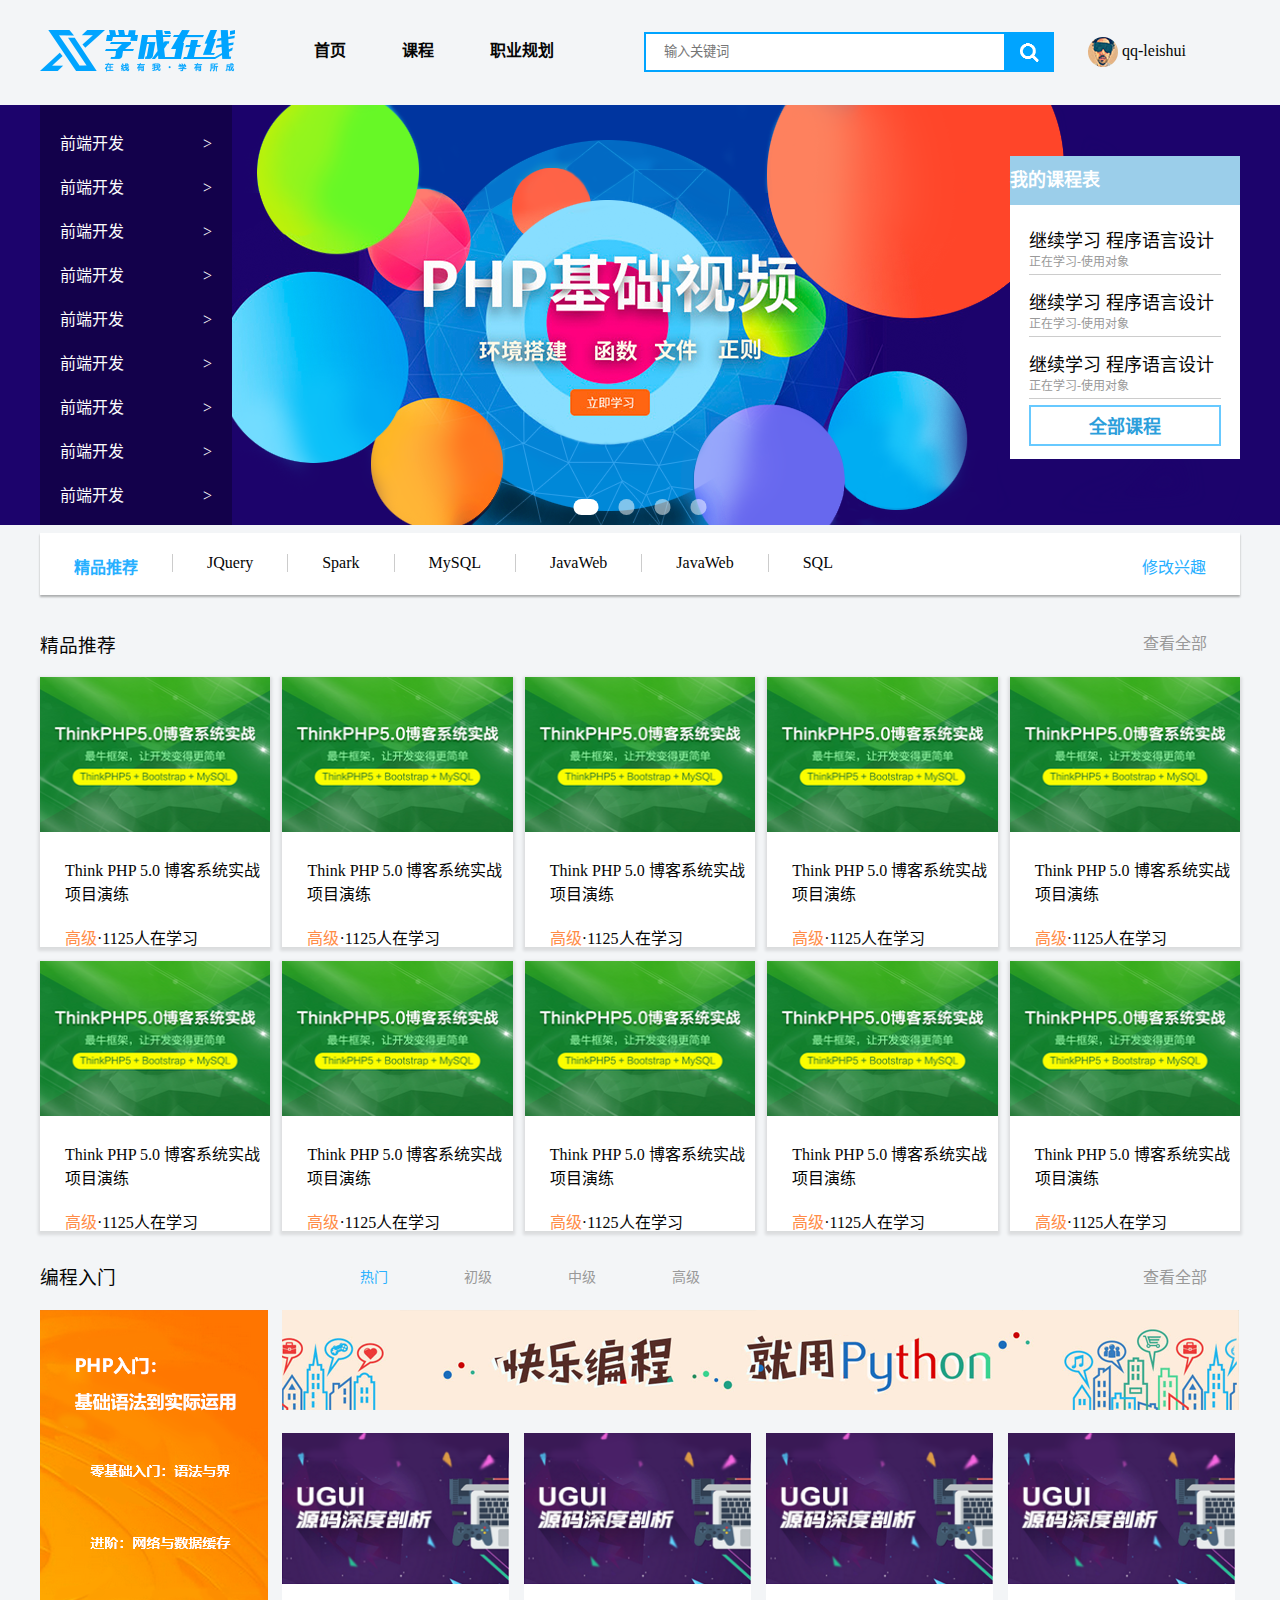
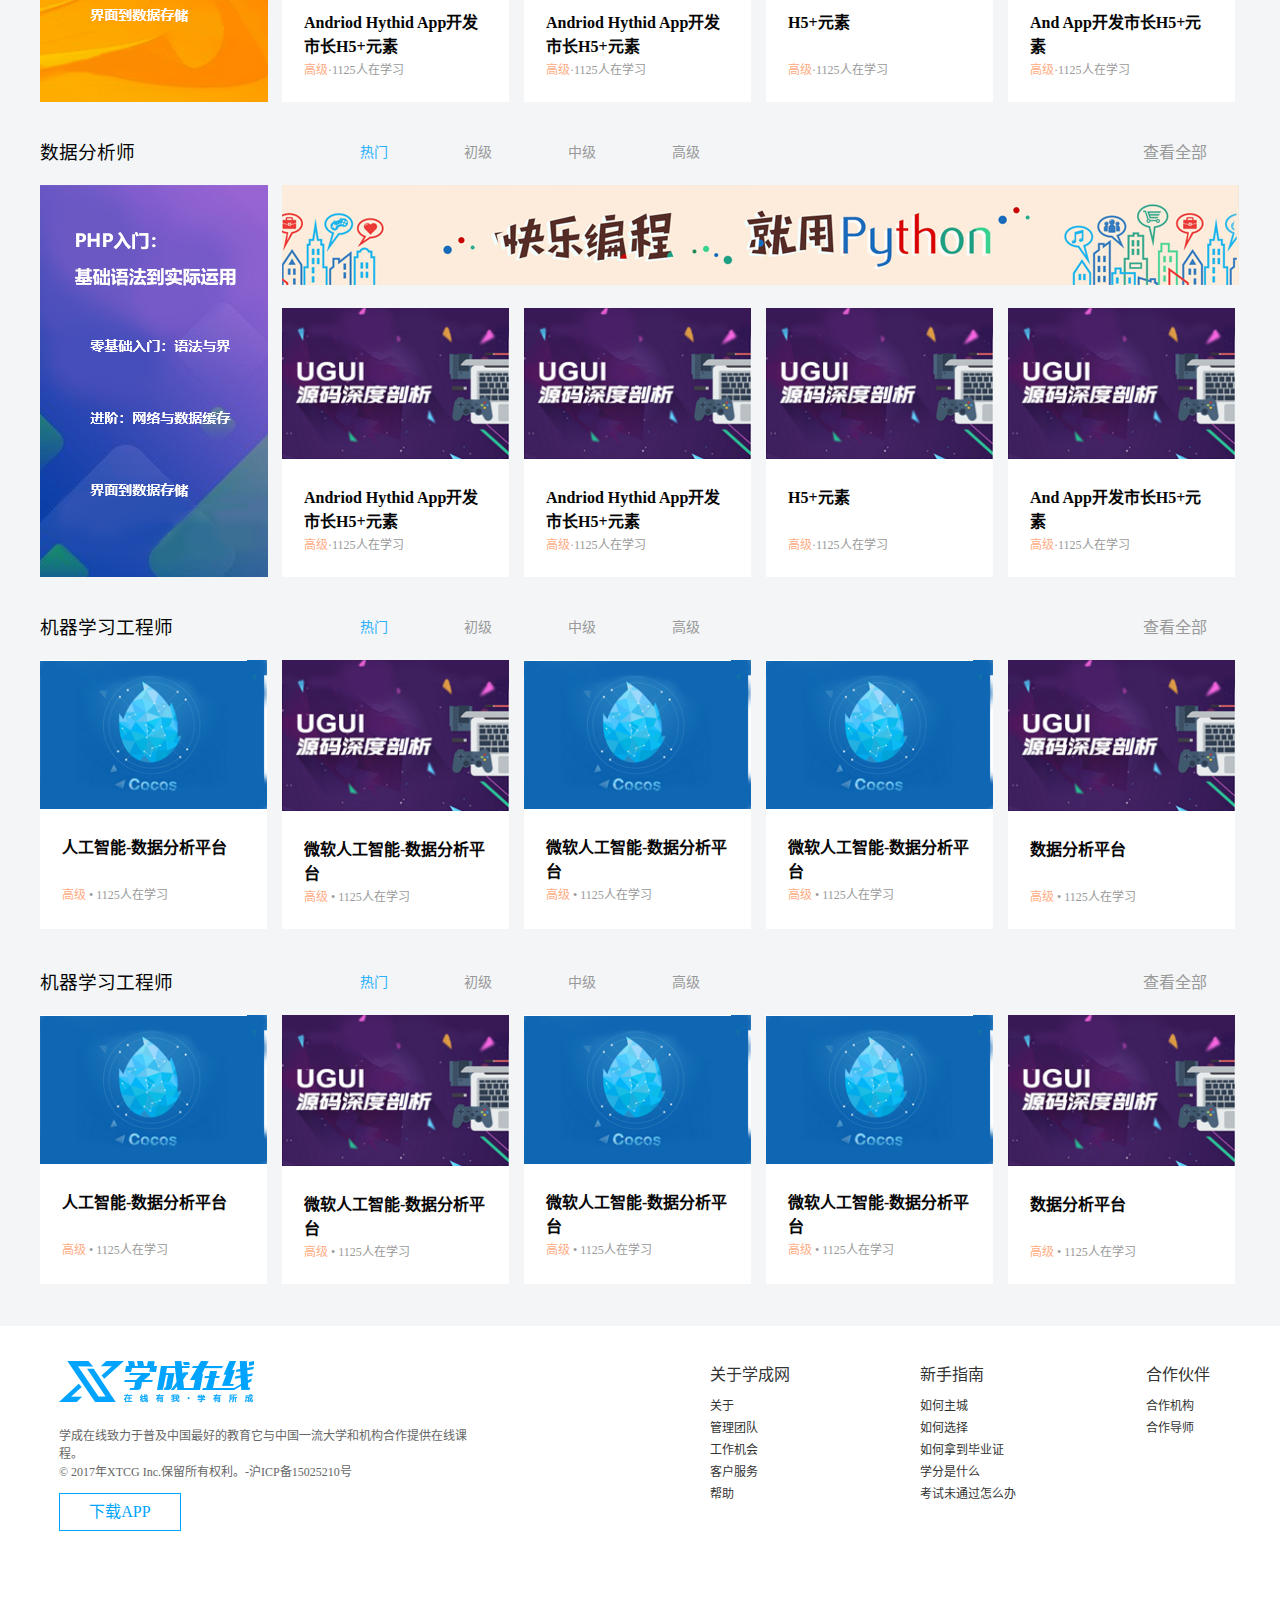
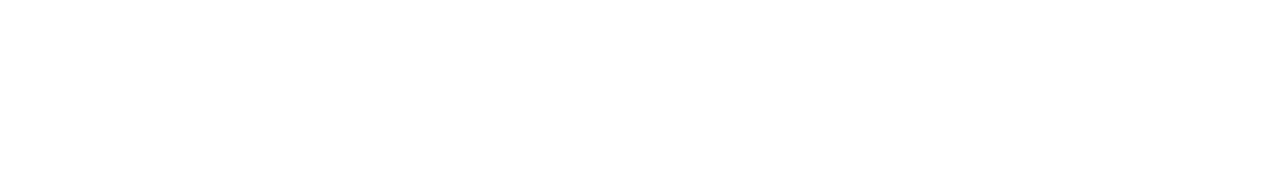
<file: 学成网/学成跟着写/index.html>
<!DOCTYPE html>
<html lang="zh-cn">

<head>
    <meta charset=" UTF-8">
    <meta name="viewport" content="width=device-width, initial-scale=1.0">
    <meta http-equiv="X-UA-Compatible" content="ie=edge">
    <link rel="stylesheet" href="css/index.css">
    <title>学成网</title>
</head>

<body>
    <!-- 头部 -->
    <header class="container">

        <div class="logo">
            <img src="images/logo.png" alt="">
        </div>

        <ul class="nav">
            <li><a href="#">首页</a></li>
            <li><a href="#">课程</a></li>
            <li><a href="#">职业规划</a></li>
        </ul>

        <div class="search">
            <input type="text" name="" id="" placeholder="输入关键词">
            <img src="images/btn.png" alt="">
        </div>

        <div class="user">
            <a href="#">
                <img src="images/user.png" alt="">
                <span>qq-leishui</span>
            </a>
        </div>

    </header>

    <!-- banner -->
    <div class="banner clearfix">
        <div class="container">
            <!-- circle -->
            <ol class="circle clearfix">
                <li class="current"><a href="javascript:;"></a></li>
                <li><a href="javascript:;"></a></li>
                <li><a href="javascript:;"></a></li>
                <li><a href="javascript:;"></a></li>
            </ol>
            <!-- course课程目录 -->
            <ul class="course">
                <li>
                    <a href="#">
                        前端开发<span>></span>
                    </a>
                </li>
                <li>
                    <a href="#">
                        前端开发<span>></span>
                    </a>
                </li>
                <li>
                    <a href="#">
                        前端开发<span>></span>
                    </a>
                </li>
                <li>
                    <a href="#">
                        前端开发<span>></span>
                    </a>
                </li>
                <li>
                    <a href="#">
                        前端开发<span>></span>
                    </a>
                </li>
                <li>
                    <a href="#">
                        前端开发<span>></span>
                    </a>
                </li>
                <li>
                    <a href="#">
                        前端开发<span>></span>
                    </a>
                </li>
                <li>
                    <a href="#">
                        前端开发<span>></span>
                    </a>
                </li>
                <li>
                    <a href="#">
                        前端开发<span>></span>
                    </a>
                </li>
            </ul>
            <!-- timetable -->
            <dl class="timetable">
                <dt>我的课程表</dt>
                <dd>
                    继续学习 程序语言设计
                    <p>正在学习-使用对象</p>
                </dd>
                <dd>
                    继续学习 程序语言设计
                    <p>正在学习-使用对象</p>
                </dd>
                <dd>
                    继续学习 程序语言设计
                    <p>正在学习-使用对象</p>
                </dd>
                <dd>
                    全部课程
                </dd>
            </dl>
        </div>
    </div>

    <!-- nav -->
    <nav class=" navwrap container">
        <h4>精品推荐</h4>
        <ul>
            <li><a href="#">JQuery</a></li>
            <li><a href="#">Spark</a></li>
            <li><a href="#">MySQL</a></li>
            <li><a href="#">JavaWeb</a></li>
            <li><a href="#">JavaWeb</a></li>
            <li><a href="#">SQL</a></li>
        </ul>
        <a class="mood" href="#">修改兴趣</a>
    </nav>

    <!-- 精品推荐 -->
    <div class="goods container">
        <div class="s-title clearfix">
            <h3>精品推荐</h3>
            <span>查看全部</span>
        </div>
        <div class="goods-wrap">
            <div class="goods-rows">
                <div class="goods-items">
                    <img src="images/pic.png" alt="">
                    <h4>
                        Think PHP 5.0 博客系统实战项目演练
                    </h4>
                    <p><span>高级</span>·1125人在学习</p>
                </div>
                <div class="goods-items">
                    <img src="images/pic.png" alt="">
                    <h4>
                        Think PHP 5.0 博客系统实战项目演练
                    </h4>
                    <p><span>高级</span>·1125人在学习</p>
                </div>
                <div class="goods-items">
                    <img src="images/pic.png" alt="">
                    <h4>
                        Think PHP 5.0 博客系统实战项目演练
                    </h4>
                    <p><span>高级</span>·1125人在学习</p>
                </div>
                <div class="goods-items">
                    <img src="images/pic.png" alt="">
                    <h4>
                        Think PHP 5.0 博客系统实战项目演练
                    </h4>
                    <p><span>高级</span>·1125人在学习</p>
                </div>
                <div class="goods-items">
                    <img src="images/pic.png" alt="">
                    <h4>
                        Think PHP 5.0 博客系统实战项目演练
                    </h4>
                    <p><span>高级</span>·1125人在学习</p>
                </div>
            </div>
            <div class="goods-rows">
                <div class="goods-items">
                    <img src="images/pic.png" alt="">
                    <h4>
                        Think PHP 5.0 博客系统实战项目演练
                    </h4>
                    <p><span>高级</span>·1125人在学习</p>
                </div>
                <div class="goods-items">
                    <img src="images/pic.png" alt="">
                    <h4>
                        Think PHP 5.0 博客系统实战项目演练
                    </h4>
                    <p><span>高级</span>·1125人在学习</p>
                </div>
                <div class="goods-items">
                    <img src="images/pic.png" alt="">
                    <h4>
                        Think PHP 5.0 博客系统实战项目演练
                    </h4>
                    <p><span>高级</span>·1125人在学习</p>
                </div>
                <div class="goods-items">
                    <img src="images/pic.png" alt="">
                    <h4>
                        Think PHP 5.0 博客系统实战项目演练
                    </h4>
                    <p><span>高级</span>·1125人在学习</p>
                </div>
                <div class="goods-items">
                    <img src="images/pic.png" alt="">
                    <h4>
                        Think PHP 5.0 博客系统实战项目演练
                    </h4>
                    <p><span>高级</span>·1125人在学习</p>
                </div>
            </div>
        </div>
    </div>

    <!-- 课程详情模块 -->
    <div class="course-main container">
        <div class="course-rows rows1">
            <div class="s-title">
                <h3>编程入门</h3>
                <span>查看全部</span>
                <ul class="clearfix">
                    <li><a href="#" style="color: #2AB1FE;">热门</a></li>
                    <li><a href=" #">初级</a></li>
                    <li><a href="#">中级</a></li>
                    <li><a href="#">高级</a></li>
                </ul>
            </div>
            <div class="course-wrap clearfix">
                <div class="course-left">
                    <img src="images/PHP入门：基础语法到实际运用零基础入门：语法与界进阶：网络与数据缓存界面到数据存储.png" alt="">
                </div>
                <div class="course-right">
                    <div class="course-itmes-head">
                        <img src="images/图层155.png" alt="">
                    </div>
                    <ul class="course-itmes clearfix">
                        <li>
                            <div>
                                <img src="images/图层145.png" alt="">
                            </div>
                            <h4>Andriod Hythid App开发市长H5+元素</h4>
                            <p><span>高级</span>·1125人在学习</p>
                        </li>
                        <li>
                            <div>
                                <img src="images/图层145.png" alt="">
                            </div>
                            <h4>Andriod Hythid App开发市长H5+元素</h4>
                            <p><span>高级</span>·1125人在学习</p>
                        </li>
                        <li>
                            <div>
                                <img src="images/图层145.png" alt="">
                            </div>
                            <h4>H5+元素</h4>
                            <p><span>高级</span>·1125人在学习</p>
                        </li>
                        <li>
                            <div>
                                <img src="images/图层145.png" alt="">
                            </div>
                            <h4>And App开发市长H5+元素</h4>
                            <p><span>高级</span>·1125人在学习</p>
                        </li>
                    </ul>
                </div>
            </div>
        </div>
        <div class="course-rows rows2">
            <div class="s-title">
                <h3>数据分析师</h3>
                <span>查看全部</span>
                <ul class="clearfix">
                    <li><a href="#" style="color: #2AB1FE;">热门</a></li>
                    <li><a href=" #">初级</a></li>
                    <li><a href="#">中级</a></li>
                    <li><a href="#">高级</a></li>
                </ul>
            </div>
            <div class="course-wrap clearfix">
                <div class="course-left">
                    <img src="images/left.png" alt="">
                </div>
                <div class="course-right">
                    <div class="course-itmes-head">
                        <img src="images/图层155.png" alt="">
                    </div>
                    <ul class="course-itmes clearfix">
                        <li>
                            <div>
                                <img src="images/图层145.png" alt="">
                            </div>
                            <h4>Andriod Hythid App开发市长H5+元素</h4>
                            <p><span>高级</span>·1125人在学习</p>
                        </li>
                        <li>
                            <div>
                                <img src="images/图层145.png" alt="">
                            </div>
                            <h4>Andriod Hythid App开发市长H5+元素</h4>
                            <p><span>高级</span>·1125人在学习</p>
                        </li>
                        <li>
                            <div>
                                <img src="images/图层145.png" alt="">
                            </div>
                            <h4>H5+元素</h4>
                            <p><span>高级</span>·1125人在学习</p>
                        </li>
                        <li>
                            <div>
                                <img src="images/图层145.png" alt="">
                            </div>
                            <h4>And App开发市长H5+元素</h4>
                            <p><span>高级</span>·1125人在学习</p>
                        </li>
                    </ul>
                </div>
            </div>
        </div>
        <div class="course-rows row3">
            <div class="s-title">
                <h3>机器学习工程师</h3>
                <span>查看全部</span>
                <ul class="clearfix">
                    <li><a href="#" style="color: #2AB1FE;">热门</a></li>
                    <li><a href=" #">初级</a></li>
                    <li><a href="#">中级</a></li>
                    <li><a href="#">高级</a></li>
                </ul>
            </div>
            <div class="course-wrap">
                <ul class="course-itmes">
                    <li>
                        <img src="images/图层143.png" alt="">
                        <h4>人工智能-数据分析平台</h4>
                        <p><span>高级</span> • 1125人在学习</p>
                    </li>
                    <li>
                        <img src="images/图层145.png" alt="">
                        <h4>微软人工智能-数据分析平台</h4>
                        <p><span>高级</span> • 1125人在学习</p>
                    </li>
                    <li>
                        <img src="images/图层143.png" alt="">
                        <h4>微软人工智能-数据分析平台</h4>
                        <p><span>高级</span> • 1125人在学习</p>
                    </li>
                    <li>
                        <img src="images/图层143.png" alt="">
                        <h4>微软人工智能-数据分析平台</h4>
                        <p><span>高级</span> • 1125人在学习</p>
                    </li>
                    <li>
                        <img src="images/图层145.png" alt="">
                        <h4>数据分析平台</h4>
                        <p><span>高级</span> • 1125人在学习</p>
                    </li>
                </ul>
            </div>
        </div>
        <div class="course-rows row4">
            <div class="s-title">
                <h3>机器学习工程师</h3>
                <span>查看全部</span>
                <ul class="clearfix">
                    <li><a href="#" style="color: #2AB1FE;">热门</a></li>
                    <li><a href=" #">初级</a></li>
                    <li><a href="#">中级</a></li>
                    <li><a href="#">高级</a></li>
                </ul>
            </div>
            <div class="course-wrap">
                <ul class="course-itmes">
                    <li>
                        <img src="images/图层143.png" alt="">
                        <h4>人工智能-数据分析平台</h4>
                        <p><span>高级</span> • 1125人在学习</p>
                    </li>
                    <li>
                        <img src="images/图层145.png" alt="">
                        <h4>微软人工智能-数据分析平台</h4>
                        <p><span>高级</span> • 1125人在学习</p>
                    </li>
                    <li>
                        <img src="images/图层143.png" alt="">
                        <h4>微软人工智能-数据分析平台</h4>
                        <p><span>高级</span> • 1125人在学习</p>
                    </li>
                    <li>
                        <img src="images/图层143.png" alt="">
                        <h4>微软人工智能-数据分析平台</h4>
                        <p><span>高级</span> • 1125人在学习</p>
                    </li>
                    <li>
                        <img src="images/图层145.png" alt="">
                        <h4>数据分析平台</h4>
                        <p><span>高级</span> • 1125人在学习</p>
                    </li>
                </ul>
            </div>
        </div>
    </div>
    <!-- 页脚 -->
    <footer>
        <div class="container">
            <div class="footer-left">
                <img src="images/logo.png" alt="">
                <p>
                    学成在线致力于普及中国最好的教育它与中国一流大学和机构合作提供在线课程。<br>
                    © 2017年XTCG Inc.保留所有权利。-沪ICP备15025210号
                </p>
                <a href="#">
                    下载APP
                </a>
            </div>
            <div class="footer-right">
                <dl>
                    <dt>关于学成网</dt>
                    <dd>关于</dd>
                    <dd>管理团队</dd>
                    <dd>工作机会</dd>
                    <dd>客户服务</dd>
                    <dd>帮助</dd>
                </dl>

                <dl>
                    <dt>新手指南</dt>
                    <dd>如何主城</dd>
                    <dd>如何选择</dd>
                    <dd>如何拿到毕业证</dd>
                    <dd>学分是什么</dd>
                    <dd>考试未通过怎么办</dd>
                </dl>
                <dl>
                    <dt>合作伙伴</dt>
                    <dd>合作机构</dd>
                    <dd>合作导师</dd>
                </dl>
            </div>
        </div>
    </footer>
</body>

</html>
</file>
<file: B站/css/base.css>
@font-face {
  font-family: 'icomoon';
  src:  url('../fonts/icomoon.eot?1wrxa5');
  src:  url('../fonts/icomoon.eot?1wrxa5#iefix') format('embedded-opentype'),
    url('../fonts/icomoon.ttf?1wrxa5') format('truetype'),
    url('../fonts/icomoon.woff?1wrxa5') format('woff'),
    url('../fonts/icomoon.svg?1wrxa5#icomoon') format('svg');
  font-weight: normal;
  font-style: normal;
  font-display: block;
}

* {
    margin: 0;
    padding: 0;
}

div {
    box-sizing: border-box;
}

li {
    list-style: none;
}

a {
    text-decoration: none;
    color: #222;
}

a:hover {
	color: #00a1d6;
}

i,
em {
	font-style: normal;
}

img,
input {
	vertical-align: middle;
}

button,
input {
	border: 0;
	outline: 0;
}

input {
	resize: none;
}

.clearfix::after {
	content: "";
	display: block;
	height: 0;
	line-height: 0;
	visibility: hidden;
	clear: both;
}

.clearfix::after {
	*zoom: 1;
}

body {
	font: 12px/1.5 "Helvetica Neue",Helvetica,Arial,"Microsoft Yahei","Hiragino Sans GB","Heiti SC","WenQuanYi Micro Hei",sans-serif;;
	color: #222;
}

.style-pink {
	background-color: #FF5F8C;
}

.w {
	width: 1160px;
	margin: auto;
}

.fl {
	float: left;
}

.fr {
	float: right;
}

.ico {
	font-family: "icomoon";
}
</file>
<file: B站/css/index.css>
/*header部分开始*/
/*shortcut部分开始*/
.header {
	position: relative;
	height: 170px;
	background: url('../upload/1.png') no-repeat center ;
}

#shortcut {
	height: 42px;
	background: rgba(255,255,255,0.5);
	line-height: 42px;
}

#shortcut .w {
	position: relative;
}

#shortcut  li {
	float: left;
	position: relative;
}

#shortcut li a {
	display: block;
	height: 42px;
	padding: 0 7px;
}

#shortcut .fr {
	margin-right: 85px;
}
#shortcut .ico {
	font-size: 14px;
	color: #00A1D6;
}

#shortcut li a:hover,
#shortcut .current {
	background: rgba(255,255,255,.7);
	color: #222;
}

#shortcut .user-face {
	width: 34px;
	height: 34px;
	margin-top: 5px;
	padding: 0;
	background: url("../upload/2.webp") no-repeat center;
	-webkit-background-size: 100% 100%;
	background-size: 100% 100%;
	border-radius: 50%;
	transition: all .3s;
}

#shortcut .user-face:hover {
	background: url("../upload/2.webp") no-repeat center;
	width: 50px;
	height: 50px;
	border: 2px solid #eee;
}

.contribute {
	position: absolute;
	right: 10px;
	width: 69px;
	height: 48px;
	padding: 0 20px;
	background-color: #F45A8D;
	border-bottom: 2px solid #F45A8D;
	border-radius: 0 0 10px 10px;
}

.contribute:hover {
	background-color: #fb7299;
}

.contribute a {
	color: #fff;
	font-size: 14px;
}

.count {
	position: absolute;
	top: 3px;
	left: 26px;
	height: 14px;
	padding: 1px 3px;
	line-height: 14px;
	text-align: center;
	color: #fff;
	border-radius: 50%;
	border--bottom-left-radius: 0;
}

.dropdown {
	display: none;
	position: absolute;
	z-index: 2;
	background-color: #fff;
}

.mymess {
	top: 42px;
	left: 50%;
	margin-left: -50px;
}

.mymess a {
	display: block;
	width: 100px;
	height: 42px;
	line-height: 42px;
	text-align: center;
}

.mymess a:hover,
.sub-nav a:hover {
	background-color: #E5E9EF!important;
}

/*search部分*/
.search {
	position: absolute;
	bottom: 10px;
	right: 180px;
	width: 355px;
	height: 33px;
}

.search span,
.searchform {
	overflow: hidden;
	display: inline-block;
	line-height: 33px;
	text-align: center;
	border-radius: 8px;
}

.search span:hover,
.searchform:hover {
	background: rgba(255, 255, 255, 1);
}

.search span {
	width: 70px;
	height: 33px;
	background: rgba(255, 255, 255, .8);
}
.search span a {
	color: #f25d8e;
}
.search span em {
	float: left;
	width: 20px;
	height: 25px;
	background: url("https://static.hdslb.com/images/base/icons.png") -659px -655px no-repeat;
}
.searchform {
	width: 270px;
}

.searchform input {
	float: left;
	width: 230px;
	height: 33px;
	padding-left: 10px;
	background: rgba(255, 255, 255, .8);
	box-sizing: border-box;
}

.searchform button {
	float: left;
	height: 33px!important;
	width: 37px;
	height: 100%;
	background: rgba(255, 255, 255, .8) url("https://static.hdslb.com/images/base/icons.png") -653px -720px;
}

.searchform button:hover {
	background-position: -717px -720px;
}
 /*header部分结束*/



/*导航条部分开始*/
.bili-nav ul {
	width: 1084px;
}

.bili-nav li {
	float: left;
	position: relative;
}

.bili-nav li>a {
	display: flex;
	flex-direction: column;
	justify-content: center;
	align-items: center;
	float: left;
	margin: 18px 13px;
	text-align: center;
}

.bili-nav li:last-child a{
	margin-right: 5px;
}

.number {
	padding: 0px 4px;
	background-color: #FFA9C5;
	color: #fff;
	font-size: 10px;
	border-radius: 4px;
}

.nav-pic {
	display:block;
	width: 24px;
	height: 22px;
	margin-top: -8px;
	background: url(../images/icons.png) no-repeat;
	background-repeat: no-repeat;
}
.shouye{
	background-position: -85px -212px;
}
.zhibo {
	background-position: -663px -534px;
}

.zhuanlan {
	background-position: -86px -1815px;
}

.guangchang {
	background-position: -86px -2008px;
}

.xiaoheiwu {
	background-position: -86px -1943px;
	margin-right: 0;
}
.gif {
	margin: 5px 0;
}

.sub-nav {
	overflow: hidden;
	position: absolute;
	top: 50px;
	width: 110px;
	margin-left: 2px;
}
.sub-nav .ico {
	color: skyblue;
	font-weight: 700;
}
.sub-nav a {
	overflow: hidden;
	display: block;
	width: 110px;
	height: 30px;
	line-height: 30px;
	padding-left: 10px;
	transition: all .2s;
}

.sub-nav .ico-r {
	margin-left: 999px;
	transition: all .2s;
}

.sub-nav a:hover {
	padding-left: 15px;
}

.sub-nav a:hover .ico-r {
	margin-left: 0;
}

/*导航条部分结束*/

/*主体部分bili-wrapper开始*/

/*首席推荐部分*/
.chef-recommend {
	height: 225px;
	margin-bottom: 40px;
}

.carousel {
	position: relative;
	overflow: hidden;
}
.carousel ul {
	height: 100%;
	width: 500%;
}

.carousel ul li {
	float: left;
	width: 20%;
	height: 100%;
}

.carousel img {
	width: 445px;	
	height: 100%;
}

.carousel-box {
	width: 445px;
	height: 100%;
}

.circle {
	position: absolute;
	bottom: 5px;
	left: 50%;
	transform: translateX(-50%);
}

.circle li{
	float: left;
	margin: 0 5px;
	width: 10px;
	height: 10px;
	background-color: pink;
	border-radius: 50%;
	cursor: pointer;
}

.arrow {
	position: absolute;
	top: 50%;
	transform: translateY(-50%);
	width: 30px;
	height: 30px;
	line-height: 30px;
	text-align: center;
	font-weight: 700;
	font-size: 16px;
	color: #fff;
	border-radius: 50%;
	opacity: .4;
	cursor: pointer;
}

.arrow:hover {
	opacity: 1;
}

.arrow-l {
	left: 0;
}

.arrow-r {
	right: 0;
}

.s-carousel {
	height: 90px;
	margin-top: 15px;
	margin-right: 10px;
	border-radius: 10px;
}

.recommend-box {
	width: 715px;
	height: 100%;
	margin-top: -14px;
}

.recommend-box li {
	float: left;
	width: 162px;
	height: 103px;
	margin: 16px 0 0 16px;
}

.recommend-box h5 {
	margin-top: -16px;
	text-align: center;
	color: #fff;
	font-size: 12px;
	font-weight: normal;
}

.recommend-box img{
	width: 100%;
	height: 100%;
}
/*主体部分bili-wrapper结束*/
.lazy {
	width: 100%;
	height: 96px;
	margin-bottom: 15px;
}
/*.bili-row {
	background-color: pink;
}*/
.lazy img {
	width: 100%;
	height: 100%;
	margin-bottom: 20px;
}

.bili-row {
	margin-bottom: 40px;
}

.head-l {
	height: 45px;
	line-height: 45px;
}

.head-l-l {
	width: 700px;
}

.head-l-r {
	width: 200px;
}

.new-time {
	display: inline-block;
	width: 100px;
	height: 33px;
	margin: 5px 15px 0 0;
	border: 1px solid rgb(255, 142, 179);
	font-size: 16px;
	text-align: center;
	line-height: 33px;
	color: rgb(255, 142, 179);
	border-radius: 10px;
}

.new-time:hover {
	color: #fff;
	background-color: rgb(255, 142, 179);
}

.icon {
	display: block;
	width: 44px;
	height: 44px;
	background-image: url(../images/icons.png);
}
.tuiguang {
	background-position: -138px -73px;
}
.zhengzaizhibo {
	background-position: -138px -653px;
}
.yinyue {
	background-position: -138px -265px;
}
.lol {
	background-position: -138px -1994px;
}
.donghua {
	background-position: -138px -908px;
}
.fanju {
	background-position: -138px -460px;
}
.guochuang {
	background-position: -138px -966px;
}
.jilupian {
	background-position: -138px -1291px;
}
.manhua {
	background-position: -138px -330px;
}
.row-name {
	padding: 0 20px 0 10px;
	font-family: "黑体";
	font-size: 30px;
}

.fire {
	color: #999;
}

.fire:first-child {
	padding-right: 20px;
	padding-left: 10px;
	border-right: 1px solid #ccc;
}

.new,
.more {
	float: right;
	height: 23px;
	border: 1px solid #DBDDE2;
	text-align: center;
	line-height: 23px;
	border-radius: 5px;
}

.new:hover,
.more:hover {
	background-color: #CCD0D7;
	color: #071218;
}

.new {
	margin-right: 10px;
	padding: 0 10px;
}
.more {
	margin-right: 20px;
	width: 53px;
}

.l-body {
	display: flex;
	flex-wrap: wrap;
}

.ico-l {
	width: 900px;
}

.icon-l-item-type1,
.icon-l-item-type3 {
	position: relative;
	width: 160px;
	margin-right: 20px;
	margin-top: 10px;
}

.icon-l-item-type1 {
	height: 153px;
}

.icon-l-item-type3 {
	height: 260px;
}

.icon-l-item-type1 img {
	width: 100%;
	height: 100px;
}

.icon-l-item-type3 img {
	width: 100%;
	height: 215px;
}

.row2 {
	margin-top: 20px;
}

.icon-l-item-type2 {
	position: relative;
	width: 180px;
	height: 75px;
	margin: 0px 35px 35px 0;
}

.icon-l-item-type2:nth-child(-n+4) {
	margin-top: 25px;
}

.icon-l-item-type2:nth-child(n+13) {
	margin-bottom: 25px;
}

.icon-l-item-type2 img{
	float: left;
	margin-right: 10px;
	height: 100%;
}

.icon-l-item-type2 .tt {
	line-height: 18px;
	overflow: hidden;
	text-overflow: ellipsis;
	display: -webkit-box;
	-webkit-line-clamp: 2;
	-webkit-box-orient: vertical;
}

.published {
	position: absolute;
	bottom: 0;
	left: 85px;
	width: 45px;
	height: 20px;
	background-color: #FF8BB1;
	text-align: center;;
	line-height: 20px;
	color: #fff;
	border-radius: 5px;
}

.icon-l-item-type4 {
	height: 75px;
	width: 420px;
	padding-right: 40px;
	margin-top: 15px;
}

.icon-l-item-type4 img {
	float: left;
	width: 100px;
	height: 75px;
	margin-right: 10px;
}

.icon-l-item-type4 span,
.icon-l-item-type4 span a {
	display: inline-block;
	margin-right: 20px;
	color: #999;
}

.z-t {
	height: 40px;
	width: 304px;
}

.item-title {
	line-height: 20px;
	font-size: 12px;
	font-weight: normal;
}

.head-r {
	width: 260px;
	height: 45px;
	margin-bottom: 10px;
	line-height: 45px;
}

.inline {
	width: 100%;
	height: 35px;
	background-color: #E5E9EF;
	text-align: center;
	line-height: 35px;
}
.inline a {
	color: #6d757a;
}

.r-body {
	width: 260px;
	height: 153px;
}

.r-body img {
	width: 260px;
	height: 153px;
}

/*电梯模块*/


.live i {
	color: #96BEE4;
}

a.live::before {
	content: "";
	display: inline-block;
	width: 20px;
	height: 20px;
	margin-left: 36px;
	vertical-align: middle;
	background: url("../images/icons.png") no-repeat -662px -1111px;
}

p.num {
	color: #9ba3ab;
}

.time {
	font-size: 20px;
}

.time a {
	padding: 0 15px;
}

.s-triangle li,
.l-triangle li {
	position: relative;
	float: left;
	margin-right: 12px;
}

.s-triangle a,
.l-triangle a {
	position: relative;
	padding-bottom: 6px;
}

.s-triangle a:hover::after,
.l-triangle .current::after,
.s-triangle .current::after {
	position: absolute;
	left: 50%;
	bottom: -3px;
	content: "";
	display: block;
	width: 0px;
	height: 0px;
	border-width: 5px 5px 0 0;
	border-style: solid;
	border-color: transparent #0C9BD3 transparent transparent;
	transform: rotate(-135deg);
}
.s-triangle a:hover,
.l-triangle .current,
.s-triangle .current {
	color: #0C9BD3;
	border-bottom: 1px solid #0C9BD3;
}

.r-tab-body {
	width: 260px;
}

.tab-item-1 .tab-item-ico {
	padding-top: 14px;
}

.tab-item-1 .tab-item-ico:first-child {
	padding-top: 0px;
}

.paiming {
	float: left;
	display: inline-block;
	width: 20px;
	height: 20px;
	margin: 0 6px;
	color: #fff;
	font-size: 14px;
	font-weight: 700;
	text-align: center;
	line-height: 20px;
	background-color: #F15488;
	border-radius: 5px;
}

.tab-item-ico:nth-of-type(n+4) .paiming{
	background-color: #B8C0CC;
}

.head-pic {
	float: left;
	overflow: hidden;
	height: 40px;
	width: 40px;
	margin-right: 10px;
	vertical-align: middle;
	border-radius: 50%;
}

.head-pic img {
	width: 100%;
	height: 100%;
}

.descrip {
	width: 170px;
	margin-top: 4px;
	white-space: nowrap;
	overflow: hidden;
	text-overflow: ellipsis;
	color: #99a2aa;
}

.t {
	padding: 10px 0 5px;
	color: #222;
}

a:hover .t {
	color: #00A1D6;
}

.lift-row .t {
	white-space: nowrap;
	overflow: hidden;
	text-overflow: ellipsis;
}

.lift-row .t-hover {
	white-space: normal!important;
}

.play {
	margin-right: 30px;
}


.head-r-title {
	margin-right: 15px;
	font-size: 24px;
	font-weight: normal;
}


.tab-item-2 .tab-item-ico {
	padding-top: 18px;
}

.tab-item-2 .tab-item-ico:first-child {
	padding-top: 0;
}

.tab-item-2 .tab-item-ico:nth-child(2) {
	padding-top: 14px;
}

.ri-first {
	padding: 10px 0 4px 0!important; 
}

.selector {
	width: 55px;
	height: 25px;
	margin: 10px 10px 0 0;
	border: 1px solid #DDDFE4;
	vertical-align: top;
	text-align: center;
	line-height: 25px;
	border-radius: 5px;
	cursor: pointer;
}

.p-title,
.ri-title,
.z-title {
	white-space: nowrap;
	overflow: hidden;
	font-size: 12px;
	font-weight: normal;
}

.z-title {
	text-overflow: ellipsis;
}

.ri-title {
	display: inline-block;
	max-width: 140px;
	text-overflow: ellipsis;
}

.ri-total {
	display: inline-block;
	margin-left: 5px;
	color: #A0A8B6;
	vertical-align: top;
}

.tab-item-2 .tab-item-ico:first-child .p-title {
	white-space: normal;
}

.dongman-pic,
.manhua-pic {
	float: left;
	overflow: hidden;
	width: 80px;
	margin-right: 5px;
	border-radius: 5px;
}

.dongman-pic {
	height: 54px;
}

.manhua-pic {
	height: 110px;
}

.dongman-pic img,
.manhua-pic img {
	width: 100%;
	height: 100%;
}

.label {
	color: #9ba3ab;
	margin-top: 30px;
}

.remark {
	margin-top: 4px;
	color: #99a2aa;
}

.getmore {
	margin: 15px 10px 0 0;
	line-height: 27px;
	text-align: center;
	background-color: rgb(229, 233, 239);
	border-radius: 5px;
}

.special-t {
	margin-top: 25px;
}

.up {
	width: 155px;
	position: absolute;
	top: 70px;
	left: 5px;
}

.up-pic {
	float: left;
	overflow: hidden;
	height: 50px;
	width: 50px;
	border: 2px solid #fff;
	margin-right: 10px;
	vertical-align: middle;
	border-radius: 50%;
}

.up-pic img {
	width: 100%;
	height: 100%;
}

.name {
	display: inline-block;
	max-width: 60px;
	margin-top: 35px;
	white-space: nowrap;
	overflow: hidden;
	text-overflow: ellipsis;
}

.tuijian {
	float: right;
	margin-top: 35px;
	color: #999;
}

/*footer部分*/

footer {
	height: 300px;
	padding-top: 15px;
	background-color: #F6F9FA;
}

.link-item-1 {
	float: left;
	width: 385px;
}

.bt {
	height: 25px;
	color: #B1A99E;
	font-size: 14px;
}

.list {
	float: left;
	margin-right: 40px;
}

.list li {
	margin-top: 10px;
	height: 20px;
	line-height: 20px;
	font-size: 14px;
}

.link-item-2 a {
	display: inline-block;
	width: 60px;
	text-align: center;
}

.link-item-2 i {
	display: inline-block;
	width: 35px;
	height: 35px;
	border-radius: 50%;
	font-size: 25px;
	text-align: center;
	line-height: 35px;
	color: #fff;
}

.link-item-2 :nth-child(2) i {
	background-color: #585F69;
}	

.link-item-2 :nth-child(3) i {
	background-color: #FE596C;
}	

.link-item-2 :nth-child(4) i {
	background-color: #42C86B;
}	

.message{
	margin-top: 30px;
}
.mess-l {
	float: left;
	width: 110px;
}
.mess-l img {
	width: 96px;
}
.message p {
	line-height: 25px;
	color: #999;
}

/*电梯导航*/
.nav-list {
	position: fixed;
	/*top: 240px;*/
	top: 30px;
	right: 50%;
	margin-right: -650px;
	border: 1px solid #ddd;
	width: 55px;
	height: 540px;
	background-color: #F6F9FA;
	border-radius: 10px;
}

.nav-list {
	padding-top: 10px;
}

.nav-list li a{
	display: block;
	text-align: center;
	height: 23px;
	line-height: 23px;
	transition: all .3s;
}

.nav-list .current,
.nav-list a:hover {
	color: #fff;
	background-color: #00A1D6;
}

.tv-img {
	overflow: hidden;
	width: 63px;
	height: 63px;
	background: url(../upload/tv1.png) no-repeat -10px 0;
	
}

.move a,
.back-top a {
	display: block;
	height: 33px;
	text-align: center;
	line-height: 33px;
	border-top: 1px solid #ddd;
	font-size: 25px;
	transition: all .3s;
}
</file>
<file: 学成网/学成跟着写/css/index.css>
* {
    margin: 0;
    padding: 0;
}

li {
    list-style: none;
}

a {
    text-decoration: none;
    color: #050505;
}

img,
input {
    vertical-align: middle;
}

body {
    background-color: #F3F5F7;
    color: #050505;
    font-size: 16px;
}

.container {
    width: 1200px;
    margin: 0 auto;
}

.clearfix::after {
    content: "";
    display: block;
    line-height: 0;
    height: 0;
    visibility: none;
    clear: both;
}

.clearfix::after {
    *zoom: 1;
}

/* header */
header {
    height: 105px;
    padding: 30px 0;
    box-sizing: border-box;
}

.logo,
.nav,
.search,
.user {
    float: left;
}

.logo {
    width: 264px;
}

.nav {
    width: 340px;
}

.nav li {
    float: left;
    margin-right: 36px;
}

.nav li a {
    padding: 14px 10px;
    line-height: 42px;
    font-weight: 600;
}

.nav li a:hover {
    border-bottom: 2px solid #08A6FE;
}

.search {
    width: 444px;
    position: relative;
    padding-top: 2px;
}

.search input {
    width: 360px;
    height: 40px;
    border: 2px solid #00A4FF;
    border-right: 0;
    padding-left: 18px;
    line-height: 40px;
    box-sizing: border-box;
}

.search input,
.search img {
    float: left;
}


.user {
    height: 42px;
    line-height: 42px;
}

/* banner */
.banner {
    height: 420px;
    background-color: #1C036C;
    margin-bottom: 8px;
}

.banner .container {
    position: relative;
    height: 100%;
    background-image: url(../images/banner.png);
}

.circle {
    position: absolute;
    bottom: 10px;
    left: 50%;
    transform: translateX(-50%);
}

.circle li {
    float: left;
    width: 16px;
    height: 16px;
    margin: 0 10px;
    border-radius: 8px;
    background-color: #fff;
    opacity: .5;
}

.circle .current {
    width: 25px;
    opacity: 1;
}

.course {
    width: 192px;
    height: 100%;
    background-color: #13014B;
}

.course a {
    color: #FBFBFC;
}

.course a:hover {
    color: rgb(4, 135, 203);
}

.course li span {
    float: right;
}

.course li {
    padding: 17px 20px 0;
    height: 44px;
    line-height: 44px;
    box-sizing: border-box;
}

/* timetable */
.timetable {
    position: absolute;
    top: 51px;
    right: 0;
    width: 230px;
    height: 303px;
    background-color: #fff;
}

.timetable dt {
    height: 49px;
    background-color: #9BCEEA;
    line-height: 49px;
    font-size: 18px;
    font-weight: 700;
    color: #fff;
}

.timetable dd {
    height: 62px;
    margin: 0 19px;
    padding-top: 13px;
    border-bottom: 1px solid #ccc;
    font-size: 18px;
    text-align: left;
    box-sizing: border-box;
}

.timetable dd:nth-child(2) {
    margin-top: 8px;
}

.timetable dd:last-child {
    height: 41px;
    padding: 0;
    margin-top: 6px;
    border: 2px solid #67C9FF;
    font-weight: 700;
    color: #2b9edb;
    line-height: 41px;
    text-align: center;
    box-sizing: border-box;
}

.timetable p {
    font-size: 12px;
    color: #999;
}

/* nav */
.navwrap {
    height: 62px;
    background-color: #fff;
    box-shadow: 0 2px 2px rgba(0, 0, 0, .3);
}

.navwrap h4,
.navwrap ul,
.navwrap li {
    float: left;
}

.navwrap .mood {
    float: right;
}

.navwrap h4,
.navwrap ul a,
.navwrap .mood {
    margin-top: 21px;
    padding: 0 34px;
}

.navwrap ul a {
    display: block;
    border-left: 1px solid #ccc;
    color: #050505;
    box-sizing: border-box;
}

.navwrap h4,
.navwrap .mood {
    border: 0;
    color: #27AFFF;
}

/* 精品推荐 */
.goods {
    margin-top: 35px;
}

.s-title h3 {
    float: left;
    font-weight: 400;
}

.s-title span {
    float: right;
    margin-right: 33px;
    color: #999;
}

.goods-wrap {
    flex-direction: column;
    justify-content: space-around;
    margin-top: 20px;
}

.goods-rows {
    display: flex;
    margin-bottom: 14px;
}

.goods-items {
    flex: 1;
    width: 230px;
    height: 270px;
    margin-right: 12px;
    background-color: #fff;
    transition: all 0.3s;
    box-shadow: 0 2px 3px 2px rgba(0, 0, 0, .1);
}

.goods-items:hover {
    margin-top: -10px;
}

.goods-items:last-child {
    margin-right: 0px;
}

.goods-items img {
    width: 100%;
    height: 155px;
}

.goods-items h4 {
    margin-top: 25px;
    font-weight: 400;
    padding-left: 25px;

}

.goods-items p {
    margin-top: 20px;
}

.goods-items span {
    padding-left: 25px;
    color: rgb(255, 140, 71);
}

/* 课程详情模块 */
/* 课程头头 */
.course-rows {
    margin-top: 15px;
    height: 455px;
    margin-bottom: 20px;
}

.row3,
.row4 {
    height: 335px;
}

.course-rows .s-title {
    height: 64px;
    line-height: 64px;
}

.s-title ul {
    padding: 0 320px;
}

.s-title li {
    float: left;
    width: 104px;
    font-size: 14px;
}

.s-title li a {
    color: #999;
}

/* 课程主体 */
.course-left {
    float: left;
    margin-right: 14px;
}

.course-right {
    float: left;
}

.course-itmes-head {
    height: 100px;
    margin-bottom: 23px;
}

.course-itmes li {
    float: left;
    width: 227px;
    height: 269px;
    margin-right: 15px;
    background-color: #fff;
}

.course-itmes li:last-child {
    margin-right: 0px;
}

.course-itmes li img {
    width: 100%;
}

.course-itmes li h4 {
    margin: 25px 20px 0 22px;
    height: 51px;
}

.course-itmes li p {
    color: #999;
    font-size: 12px;
}

.course-itmes li span {
    margin-left: 22px;
    color: rgb(255, 172, 131);
}

/* 页脚 */
footer {
    height: 418px;
    margin-top: 40px;
    padding-top: 35px;
    background: #fff;
}

.footer-left {
    float: left;
    width: 430px;
    height: 180px;
    padding-left: 19px;
}

.footer-left p {
    margin: 23px 0 13px 0;
    font-size: 12px;
    color: #666;
}

.footer-left a {
    display: block;
    width: 120px;
    height: 36px;
    border: 1px solid #00a4ff;
    text-align: center;
    line-height: 36px;
    font-size: 16px;
    color: #00a4ff;
}

.footer-right {
    float: right;
    color: #333;
}

.footer-right dl {
    float: left;
    margin-left: 100px;
    margin-right: 30px;
}

.footer-right dt {
    font-size: 16px;
    padding-bottom: 10px;
}

.footer-right dd {
    height: 22px;
    line-height: 22px;
    font-size: 12px;
}
</file>
